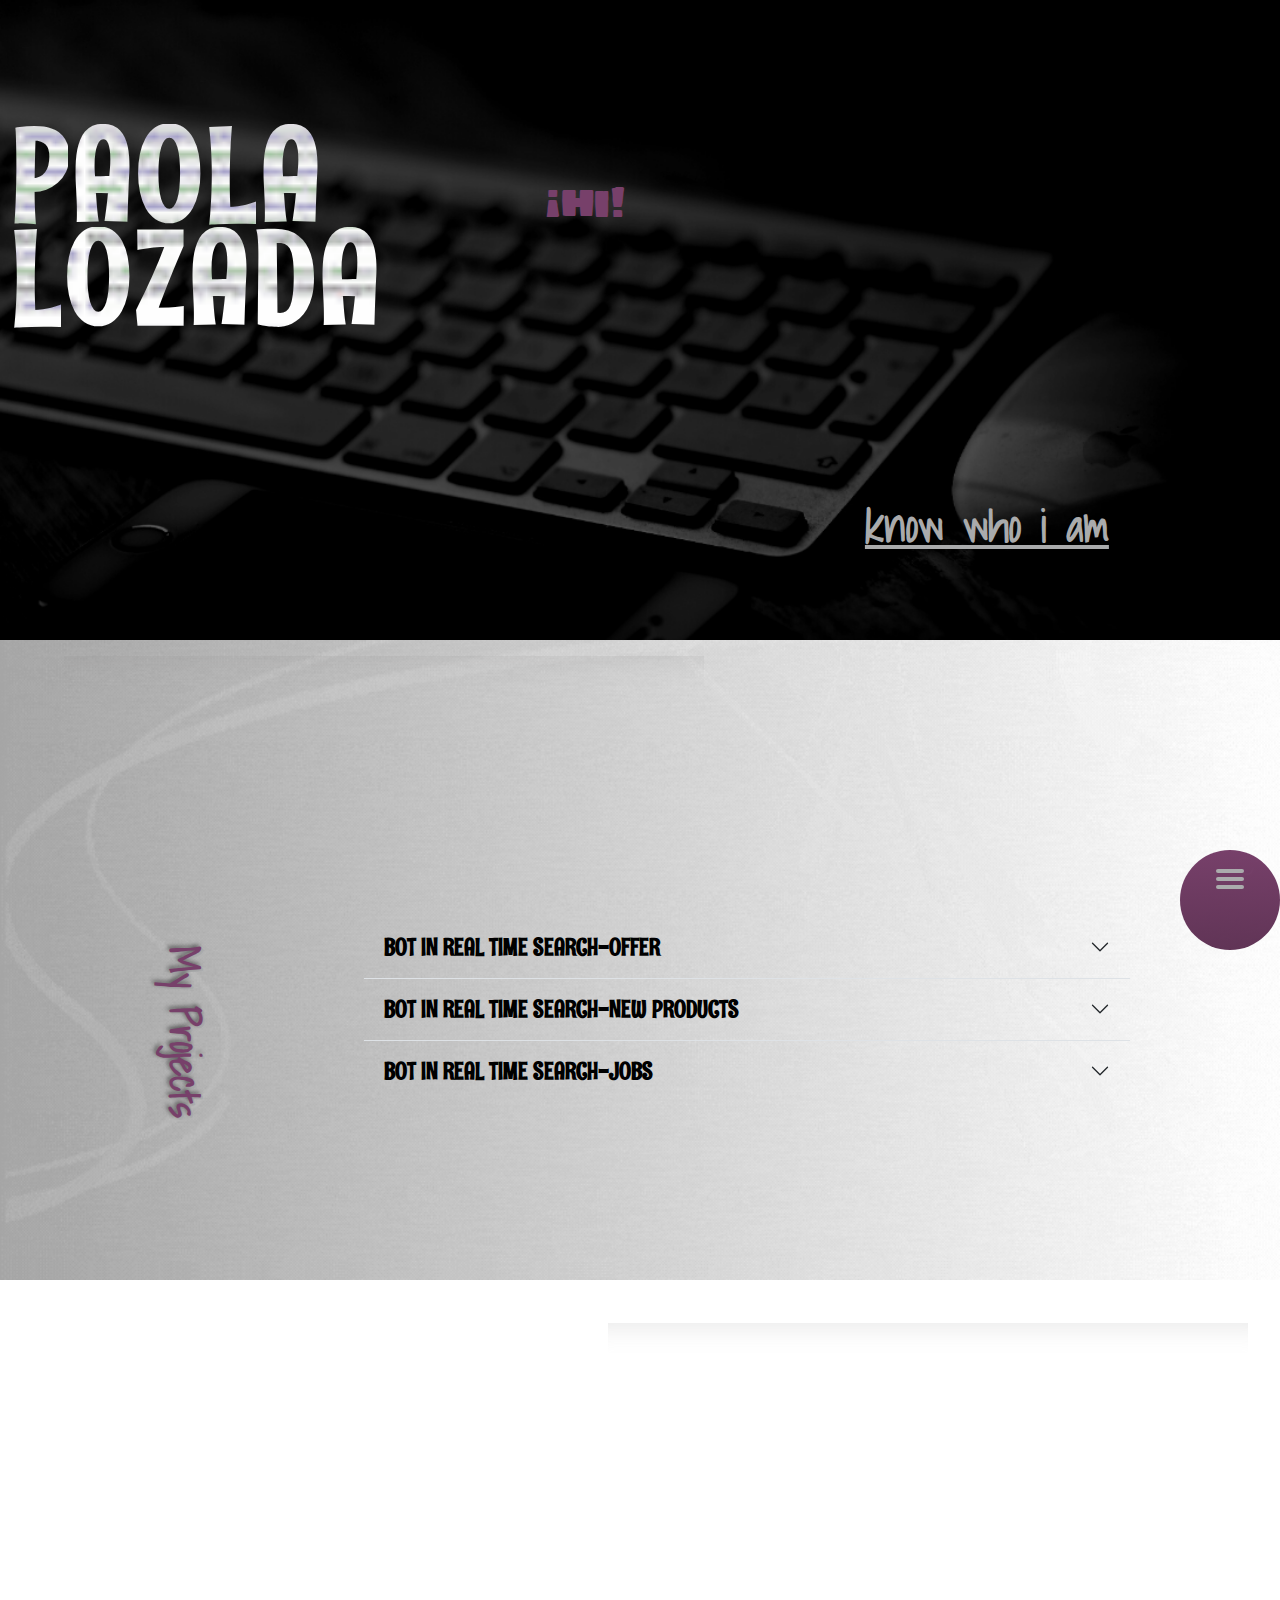
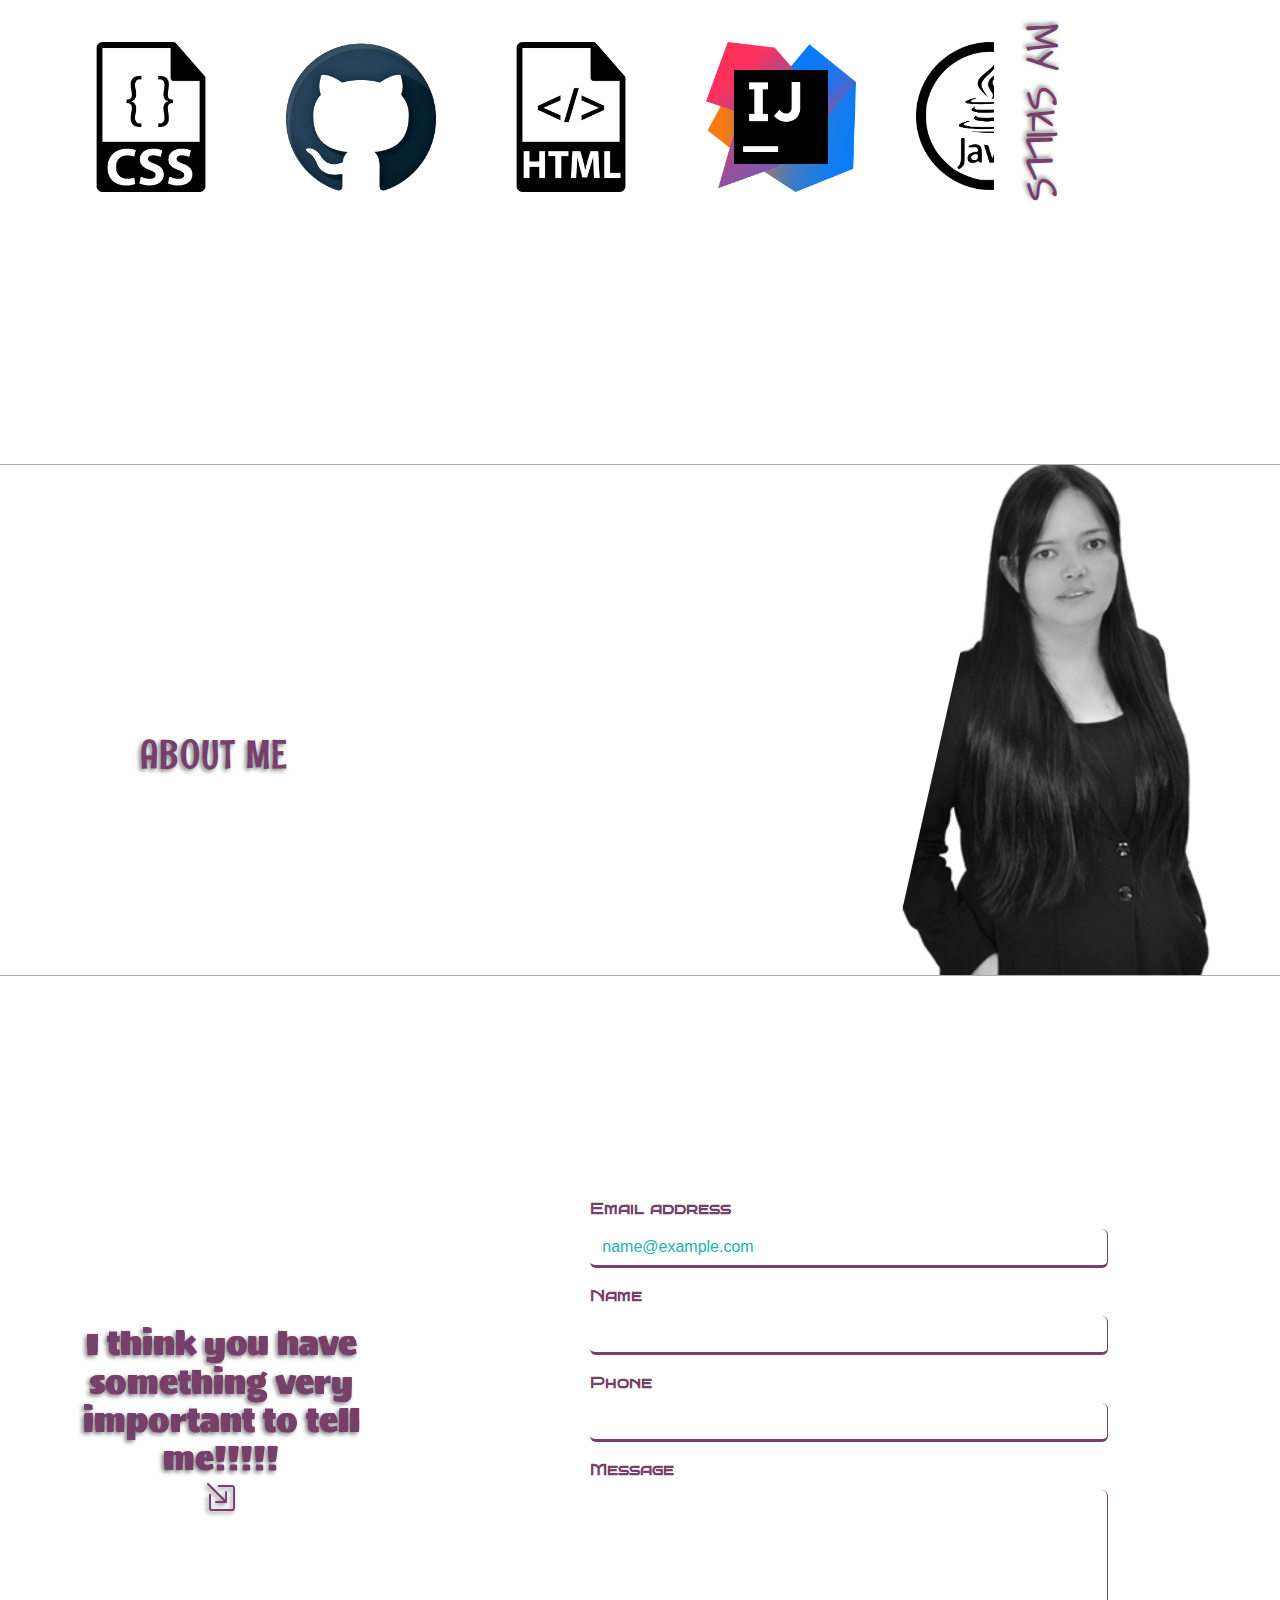
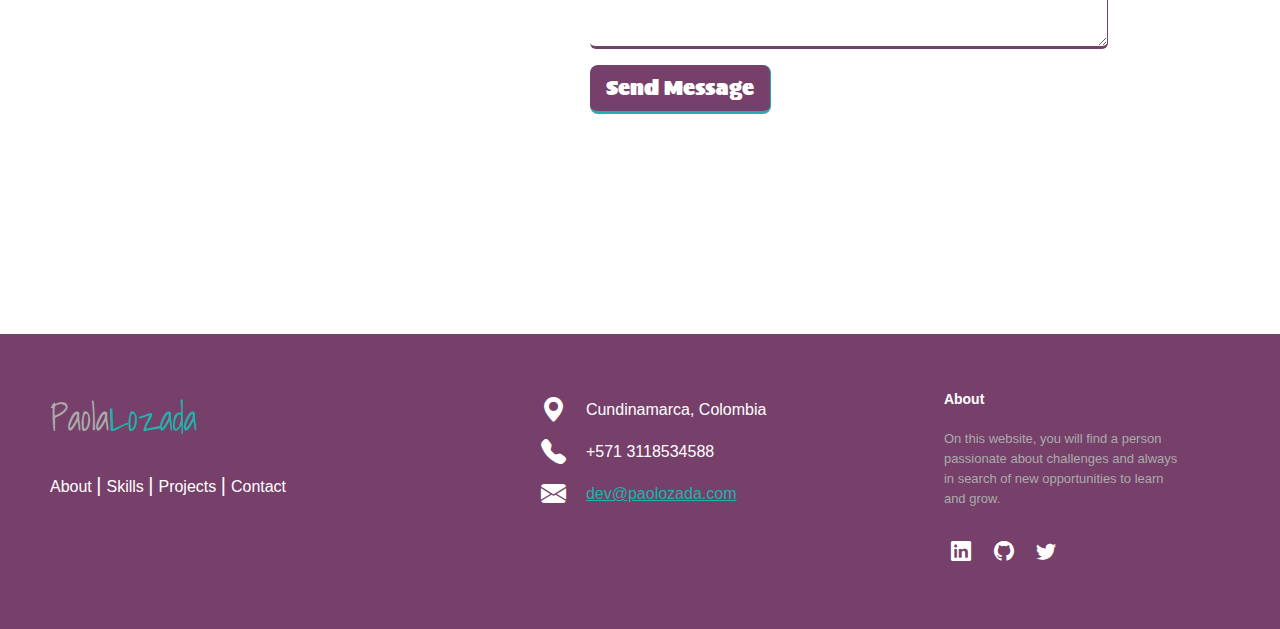
<file: index.html>
<!DOCTYPE html>
<html lang="es">

<head>
    <meta charset="UTF-8">
    <meta name="viewport" content="width=device-width, initial-scale=1">
    <title>PAOLA LOZADA</title>
    <link rel="shortcut icon" href="img/iconP.png">
    <link rel="stylesheet" href="https://cdn.jsdelivr.net/npm/bootstrap@5.3.0-alpha1/dist/css/bootstrap.min.css">
    <link href="https://unpkg.com/aos@2.3.1/dist/aos.css" rel="stylesheet">
    <link rel="stylesheet" href="https://cdn.jsdelivr.net/npm/bootstrap-icons@1.10.4/font/bootstrap-icons.css">
    <link rel="stylesheet" href="css/styles.css">

</head>

<body>
    <div class="backgr_one">

        <div class="menuN">
            <div class="menu">
                <nav class="menu__nav">
                    <ul class="menu__list r-list">
                        <li class="menu__group">
                            <div class="nameMenu">
                                <h3>Paola<span>Lozada</span></h3>
                            </div>

                        </li>
                        <li class="menu__group">
                            <a href="#home" class="menu__link r-link">Home</a>
                        </li>
                        <li class="menu__group">
                            <a href="#about" class="menu__link r-link">About me</a>
                        </li>
                        <li class="menu__group">
                            <a href="#projects" class="menu__link r-link">Projects</a>
                        </li>
                        <li class="menu__group">
                            <a href="#skills" class="menu__link r-link">Skills</a>
                        </li>
                        <li class="menu__group">
                            <a href="#contact" class="menu__link r-link">Contact me</a>
                        </li>
                        <li>
                            <div class="contactMenu">
                                <div class="dataMenu">
                                    <div><i class="bi bi-telephone-fill"></i>
                                        <p>+571 3118534588</p>
                                    </div>
                                    <div><i class="bi bi-envelope-fill"></i>
                                        <p class="mail"><a href="mailto:dev@paolozada.com">dev@paolozada.com</a></p>
                                    </div>

                                </div>

                                <div class="iconsMenu">
                                    <a href="https://www.linkedin.com/in/paola-a-lozada-g/" target="_blank"><i class="bi bi-linkedin"></i></a>
                                    <a href="https://github.com/PaoLozada" target="_blank"><i class="bi bi-github"></i></a>
                                    <a href="https://twitter.com/PaolaALoG" target="_blank"><i class="bi bi-twitter"></i></i></a>
                                </div>
                            </div>


                        </li>
                    </ul>

                </nav>
                <button class="menu__toggle r-button" type="button">
                  <span class="menu__hamburger m-hamburger">
                    <span class="m-hamburger__label">
                      <span class="menu__toggle-hint screen-reader">Open menu</span>
                    </span>
                  </span>
                </button>
            </div>
        </div>
        <div class="pres-paola_one row" id="home">

            <div class="word initial col-sm-5">
                <div class="row">
                    <div class="col-12">
                        <span>P</span>
                        <span>A</span>
                        <span>O</span>
                        <span>L</span>
                        <span>A</span>
                    </div>
                    <div class="col-12">
                        <span>L</span>
                        <span>O</span>
                        <span>Z</span>
                        <span>A</span>
                        <span>D</span>
                        <span>A</span>
                    </div>

                </div>


            </div>
            <div class="col iniComplement">
                <div class="row">

                    <div class="col-12 greeting">
                        <div class="hello hi">¡HI!</div>
                        <div class="hello hi2">
                            <span> I'm glad to see you</span>
                        </div>
                    </div>
                    <div class="col know">
                        <div class="row Iam">
                            <p class="col-md-6 now">Now you can</p>
                            <b class="col">
                                <div class="innerIam ">
                                    <a href="#about"onMouseOver="this.style.cssText='color: #20b2aa'" 
                                    onMouseOut="this.style.cssText='color: #aaabac'">know who i am</a><br />
                                    <a href="#skills"onMouseOver="this.style.cssText='color: #20b2aa'" 
                                    onMouseOut="this.style.cssText='color: #aaabac'">know my skills</a><br />
                                    <a href="#projects"onMouseOver="this.style.cssText='color: #20b2aa'" 
                                    onMouseOut="this.style.cssText='color: #aaabac'">See my projects</a><br />
                                    <a href="#contact"onMouseOver="this.style.cssText='color: #20b2aa'" 
                                    onMouseOut="this.style.cssText='color: #aaabac'">contact me</a>                          

                                </div>
                                </b>
                        </div>
                    </div>


                </div>
            </div>
        </div>
        <!--Modal Error-->
        <div class="modal modalError" id="modalError" tabindex="-1">
            <div class="modal-dialog">
                <div class="modal-content modalPao">

                    <div class="modal-header">
                        <div class="optionHeader row">
                            <h5 class="modal-title">¡OOOPPSSS!</h5>
                            <label id="modalErrorl">There was an error during execution</label>
                        </div>
                        <button type="button" class="btn-close" data-bs-dismiss="modal" aria-label="Close"></button>
                    </div>
                    <div class="modal-body bodyChoice">
                        <p>Please try again. If your query contains filters, you can try changing the values to other valid values.</p>
                        <p>If it still doesn't work as expected, you can send me a message with the error, and I will send you a virtual gift as a token of appreciation for detecting and reporting it. Thank you.</p>
                    </div>
                    <div class="modal-footer">
                        <button class="btn btn-primary buttonModal" data-bs-dismiss="modal">Close</button>
                        <button class="btn btn-primary buttonModal" data-bs-dismiss="modal" id="modalAgain">Try Again</button>
                        <a href="mailto:dev@paolozada.com"><button class="btn btn-primary buttonModal" data-bs-dismiss="modal">Send Message</button></a>
                    </div>
                </div>
            </div>
        </div>
        <!-- Modals Search Offer Bot -->
        <div class="modal" id="botSearchoffer" tabindex="-1" aria-hidden="true" data-mdb-backdrop="true" data-mdb-keyboard="true">
            <div class="modal-dialog modal-fullscreen">
                <div class="modal-content modalPao">
                    <div class="modal-header">

                        <h1 class="modal-title">BOT SAYS: ¡PLEASE WAIT!

                        </h1>

                        <button type="button" class="btn-close pauseOne" data-bs-dismiss="modal" aria-label="Close"></button>
                    </div>
                    <div class="modal-body modalBodyPao" id="bodyModal">
                        <div class="row content-modal">
                            <a id="labelModal" target="_blank" class="col-12">Opening Browser</a>
                            <div id="contenedor_bar" class=" ">
                            </div>

                        </div>
                    </div>

                </div>
            </div>
        </div>

        <div class="modal fade" id="tableResult" aria-hidden="true" tabindex="-1">
            <div class="modal-dialog modal-dialog-centered">
                <div class="modal-content modalPao">
                    <div class="modal-header">
                        <h5 class="modal-title">Execution Result</h5>
                        <button type="button" class="btn-close" data-bs-dismiss="modal" aria-label="Close"></button>
                    </div>
                    <div class="modal-body content-modal">
                        <table id="tableModalBSO" class="table table-dark  table-striped">
                            <thead>
                                <tr>
                                    <th class="centered">STORE</th>
                                    <th class="centered">REF</th>
                                    <th class="centered">VALUE</th>
                                </tr>
                            </thead>
                            <tbody id="resultBSO"></tbody>
                        </table>
                    </div>
                    <div class="modal-footer">
                        <button class="btn btn-primary buttonModal" data-bs-dismiss="modal">Close</button>
                    </div>
                </div>
            </div>
        </div>

        <!-- Modal Search New Products-->
        <div class="modal fade" id="botNewProducts" tabindex="-1" aria-labelledby="exampleModalLabel" aria-hidden="true">
            <div class="modal-dialog modal-dialog-centered modal-dialog-scrollable">
                <div class="modal-content modalPao">
                    <div class="modal-header">
                        <h5 class="modal-title">Execution Result</h5>
                        <button type="button" class="btn-close" data-bs-dismiss="modal" aria-label="Close"></button>
                    </div>
                    <div class="modal-body content-modal">
                        <table id="tableModalBNP" class="table table-dark  table-striped">
                            <thead>
                                <tr>
                                    <th class="centered">NEW PRODUCTS</th>
                                </tr>
                            </thead>
                            <tbody id="resultBNP"></tbody>
                        </table>
                    </div>
                    <div class="modal-footer">
                        <button class="btn btn-primary buttonModal" data-bs-dismiss="modal">Close</button>
                    </div>
                </div>
            </div>
        </div>
        <!-- Modal Search Job-->
        <div class="modal fade" id="botSearchJob" tabindex="-1" aria-labelledby="" aria-hidden="true">
            <div class="modal-dialog modal-dialog-centered modal-dialog-scrollable">
                <div class="modal-content modalPao">
                    <div class="modal-header">
                        <h5 class="modal-title">Execution Result</h5>
                        <button type="button" class="btn-close" data-bs-dismiss="modal" aria-label="Close"></button>
                    </div>
                    <div class="modal-body content-modal">
                        <table id="tableModalBSJ" class="table table-dark  table-striped">
                            <thead>
                                <tr>
                                    <th class="centered">JOB</th>
                                    <th class="centered">EMPLOYER INF.</th>
                                    <th class="centered">HOW LONG</th>
                                </tr>
                            </thead>
                            <tbody id="resultBSJ"></tbody>
                        </table>
                    </div>
                    <div class="modal-footer">
                        <button class="btn btn-primary buttonModal" data-bs-dismiss="modal">Close</button>
                    </div>
                </div>
            </div>
        </div>
        <!-- Modal Search New Products-->
        <div class="modal fade" id="selectItems" tabindex="-1" aria-labelledby="" aria-hidden="true">
            <div class="modal-dialog modal-dialog-centered modal-dialog-scrollable">
                <div class="modal-content modalPao">
                    <div class="modal-header">
                        <div class="optionHeader row">
                            <h5 class="modal-title">SELECT YOUR OPTION</h5>
                            <label for="">Default: "Man", "Color", "Gray"</label>
                        </div>
                        <button type="button" class="btn-close" data-bs-dismiss="modal" aria-label="Close"></button>
                    </div>
                    <div class="modal-body content-modal row bodyChoice">
                        <div class="selectItemsTot col-md-4">
                            <div class="form-check">
                                <input class="form-check-input" value="7" type="radio" name="itemCheck" id="itemCheck1">
                                <label class="form-check-label" for="itemCheck1">
                              Trip
                            </label>
                            </div>
                            <div class="form-check">
                                <input class="form-check-input" value="2" type="radio" name="itemCheck" id="itemCheck2">
                                <label class="form-check-label" for="itemCheck2">
                                    Backpacks
                            </label>
                            </div>
                            <div class="form-check">
                                <input class="form-check-input" value="3" type="radio" name="itemCheck" id="itemCheck3">
                                <label class="form-check-label" for="itemCheck3">
                              Women
                            </label>
                            </div>
                            <div class="form-check">
                                <input class="form-check-input" value="4" type="radio" name="itemCheck" id="itemCheck4">
                                <label class="form-check-label" for="itemCheck4">
                              Man
                            </label>
                            </div>
                            <div class="form-check">
                                <input class="form-check-input" value="6" type="radio" name="itemCheck" id="itemCheck5">
                                <label class="form-check-label" for="itemCheck5">
                              Kids
                            </label>
                            </div>
                            <div class="form-check">
                                <input class="form-check-input" value="5" type="radio" name="itemCheck" id="itemCheck6">
                                <label class="form-check-label" for="itemCheck6">
                                    Accessories
                            </label>
                            </div>
                        </div>
                        <div class=" col-md-2 row">

                        </div>
                        <br/><br/>
                        <div class="selectItemsTot col-md-6 row">
                            <div class="form-check  col-6">
                                <input class="form-check-input" type="radio" value="Color" name="categoryCheck" id="checkColor" onchange="updateSelectColor()">
                                <label class="form-check-label" for="checkColor">
                              Color
                            </label>
                            </div>

                            <div class="form-check checkPrecio col-6">
                                <input class="form-check-input" type="radio" value="Precio" name="categoryCheck" id="checkPrice" onchange="updateSelectPrice()">
                                <label class="form-check-label" for="checkPrice">
                                    Price
                            </label>
                            </div>
                            <select class="form-select col-12" aria-label="" id="seletTot">
                                <option value="1" selected>Select Option</option>
                                <option value="1">-</option>
                                <option value="2">-</option>
                                <option value="3">-</option>
                                <option value="4">-</option>
                              </select>
                        </div>
                    </div>
                    <div class="modal-footer">
                        <button class="btn btn-primary buttonModal" id="executeBNP" data-bs-dismiss="modal">Execute</button>
                        <button class="btn btn-primary buttonModal" data-bs-dismiss="modal">Close</button>
                    </div>
                </div>
            </div>
        </div>
        <!-- Modal Search Jobs-->
        <div class="modal fade" id="selectItemsJobs" tabindex="-1" aria-labelledby="" aria-hidden="true">
            <div class="modal-dialog modal-dialog-centered modal-dialog-scrollable">
                <div class="modal-content modalPao">
                    <div class="modal-header">
                        <div class="optionHeader row">
                            <h5 class="modal-title">SELECT YOUR OPTION</h5>
                            <label>Default: "QA Engineer", "Cundinamarca", "Last week"</label>
                        </div>

                        <button type="button" class="btn-close" data-bs-dismiss="modal" aria-label="Close"></button>
                    </div>
                    <div class="modal-body content-modal row bodyChoice">
                        <div class="selectItemsCom col-md-4">
                            <div class="form-check">
                                <input class="form-check-input" value="1" type="radio" name="itemCheckBSJ" id="itemCheck11">
                                <label class="form-check-label" for="itemCheck11">
                                    Urgent
                                </label>
                            </div>
                            <div class="form-check">
                                <input class="form-check-input" value="4" type="radio" name="itemCheckBSJ" id="itemCheck12">
                                <label class="form-check-label" for="itemCheck12">
                                    Last week
                            </label>
                            </div>
                            <div class="form-check">
                                <input class="form-check-input" value="5" type="radio" name="itemCheckBSJ" id="itemCheck13">
                                <label class="form-check-label" for="itemCheck13">
                              Last 15 days
                            </label>
                            </div>
                            <div class="form-check">
                                <input class="form-check-input" value="6" type="radio" name="itemCheckBSJ" id="itemCheck14">
                                <label class="form-check-label" for="itemCheck14">
                                    Last month
                            </label>
                            </div>
                        </div>
                        <div class=" col-md-2 row">

                        </div>
                        <div class="selectItemsCom col-md-6 row">
                            <div class="input-group input-group-sm mb-3">
                                <input id="location" type="text" class="form-control " placeholder="Location " aria-describedby="inputGroup-sizing-sm">
                            </div>
                            <div class="input-group input-group-sm mb-3">
                                <input id="job" type="text" class="form-control" placeholder="Job" aria-describedby="inputGroup-sizing-sm">
                            </div>

                        </div>
                    </div>
                    <div class="modal-footer">
                        <button class="btn btn-primary buttonModal" id="executeBSJ" data-bs-dismiss="modal">Execute</button>
                        <button class="btn btn-primary buttonModal" data-bs-dismiss="modal">Close</button>
                    </div>
                </div>
            </div>
        </div>
        <hr class="separatorL separatorOne">
        <div class="projects row " id="projects">
            <div class="titleProjects col-sm-2">
                <h1>My Projects</h1>
            </div>
            <div class="accordion accordion-flush accorPao col-sm-8" id="accordionFlushProjects">
                <div class="accordion-item">
                    <h2 class="accordion-header">
                        <button class="accordion-button collapsed" type="button" data-bs-toggle="collapse" data-bs-target="#flush-collapseThree" aria-expanded="false" aria-controls="flush-collapseTwo">
                      BOT IN REAL TIME SEARCH-OFFER
                    </button>
                    </h2>
                    <div id="flush-collapseThree" class="accordion-collapse collapse" data-bs-parent="#accordionFlushProjects">
                        <div class="accordion-body">This bot runs in the background in real-time through a <code>GET</code> request. It is built in <code>Python</code> and <code>Selenium</code>.
                            <br/> The function of this bot is to access the Katronix website and capture the name and price of the three most affordable cell phones in real-time.
                            <br/><br/><br/>
                            <div id="carouselBotSearchOffer" class="carousel slide carKatr">

                                <div class="carousel-inner">
                                    <div class="carousel-item active">
                                        <div class="congit row">
                                            <figure class="github-slide col-sm-12">
                                                <img src="/img/run.gif" alt=" " />
                                                <figcaption><i class="bi bi-play-circle-fill"></i>
                                                </figcaption>
                                                <a class='runapp3' id="executeBSO" type="button"></a>

                                            </figure>

                                        </div>
                                    </div>

                                    <div class="carousel-item">
                                        <div class="congit row">
                                            <figure class="github-slide col-sm-12">
                                                <img src="/img/github2.png" alt=" " />
                                                <figcaption><i class="bi bi-box-arrow-right"></i>
                                                </figcaption>
                                                <a href="https://github.com/PaoLozada/Botsapp.git" target="_blank"></a>
                                            </figure>
                                        </div>

                                    </div>
                                </div>
                                <button class="carousel-control-prev" type="button" data-bs-target="#carouselBotSearchOffer" data-bs-slide="prev">
                              <span class="carousel-control-prev-icon" aria-hidden="true"></span>
                              <span class="visually-hidden">Previous</span>
                            </button>
                                <button class="carousel-control-next" type="button" data-bs-target="#carouselBotSearchOffer" data-bs-slide="next">
                              <span class="carousel-control-next-icon" aria-hidden="true"></span>
                              <span class="visually-hidden">Next</span>
                            </button>
                            </div>
                        </div>
                    </div>
                </div>
                <div class="accordion-item">
                    <h2 class="accordion-header">
                        <button class="accordion-button collapsed" type="button" data-bs-toggle="collapse" data-bs-target="#flush-collapseTwo" aria-expanded="false" aria-controls="flush-collapseOne">
                            BOT IN REAL TIME SEARCH-NEW PRODUCTS
                    </button>
                    </h2>
                    <div id="flush-collapseTwo" class="accordion-collapse collapse" data-bs-parent="#accordionFlushProjects">
                        <div class="accordion-body ">This bot runs in the background in real-time through a <code>GET</code> request. It is built in <code>Python</code> and <code>Selenium</code>.
                            <br/> The function of this bot is to access the Totto website and capture products of the latest collection, according to the filters that are desired.
                            <br/><br/><br/>
                            <div id="carouselBotSearchNewProducts" class="carousel slide carTot">

                                <div class="carousel-inner">
                                    <div class="carousel-item active">
                                        <div class="congit row">
                                            <figure class="github-slide col-sm-12">
                                                <img src="/img/run.gif" alt=" " />
                                                <figcaption><i class="bi bi-play-circle-fill"></i>
                                                </figcaption>
                                                <a class='runapp2' type="button" data-bs-toggle="modal" data-bs-target="#selectItems"></a>

                                            </figure>


                                        </div>
                                    </div>

                                    <div class="carousel-item">
                                        <div class="congit row">
                                            <figure class="github-slide col-sm-12">
                                                <img src="/img/github2.png" alt=" " />
                                                <figcaption><i class="bi bi-box-arrow-right"></i>
                                                </figcaption>
                                                <a href="https://github.com/PaoLozada/Botsapp.git" target="_blank"></a>
                                            </figure>
                                        </div>

                                    </div>
                                </div>
                                <button class="carousel-control-prev" type="button" data-bs-target="#carouselBotSearchNewProducts" data-bs-slide="prev">
                              <span class="carousel-control-prev-icon" aria-hidden="true"></span>
                              <span class="visually-hidden">Previous</span>
                            </button>
                                <button class="carousel-control-next" type="button" data-bs-target="#carouselBotSearchNewProducts" data-bs-slide="next">
                              <span class="carousel-control-next-icon" aria-hidden="true"></span>
                              <span class="visually-hidden">Next</span>
                            </button>
                            </div>
                        </div>
                    </div>
                </div>

                <div class="accordion-item">

                    <h2 class="accordion-header">
                        <button class="accordion-button collapsed" type="button" data-bs-toggle="collapse" data-bs-target="#flush-collapseOne" aria-expanded="false" aria-controls="flush-collapseOne">
                            BOT IN REAL TIME SEARCH-JOBS
                    </button>
                    </h2>
                    <div id="flush-collapseOne" class="accordion-collapse collapse" data-bs-parent="#accordionFlushProjects">
                        <div class="accordion-body">This bot runs in the background in real-time through a <code>GET</code> request. It is built in <code>Python</code> and <code>Selenium</code>.
                            <br/> The function of this bot is to access the Computrabajo Colombia website and capture available vacancies according to the desired filters.
                            <br/><br/><br/>
                            <div id="carouselBotSearchJob" class="carousel slide botJob">

                                <div class="carousel-inner">
                                    <div class="carousel-item active">
                                        <div class="congit row">
                                            <figure class="github-slide col-sm-12">
                                                <img src="/img/run.gif" alt=" " />
                                                <figcaption><i class="bi bi-play-circle-fill"></i>
                                                </figcaption>
                                                <a class='runapp1' type="button" data-bs-toggle="modal" data-bs-target="#selectItemsJobs"></a>

                                            </figure>


                                        </div>
                                    </div>

                                    <div class="carousel-item">
                                        <div class="congit row">
                                            <figure class="github-slide col-sm-12">
                                                <img src="/img/github2.png" alt=" " />
                                                <figcaption><i class="bi bi-box-arrow-right"></i>
                                                </figcaption>
                                                <a href="https://github.com/PaoLozada/Botsapp.git" target="_blank"></a>
                                            </figure>
                                        </div>

                                    </div>
                                </div>
                                <button class="carousel-control-prev" type="button" data-bs-target="#carouselBotSearchJob" data-bs-slide="prev">
                              <span class="carousel-control-prev-icon" aria-hidden="true"></span>
                              <span class="visually-hidden">Previous</span>
                            </button>
                                <button class="carousel-control-next" type="button" data-bs-target="#carouselBotSearchJob" data-bs-slide="next">
                              <span class="carousel-control-next-icon" aria-hidden="true"></span>
                              <span class="visually-hidden">Next</span>
                            </button>
                            </div>
                        </div>
                    </div>
                </div>
            </div>
            <hr class="separatorR">
            <div class="row skillPao" id="skills">


                <div class="col-sm-9">

                    <div class="slider carouselS">
                        <div class="slide-track">
                            <div class="slide">
                                <img src="img/Tecnologias/css{}.png" alt=" " />
                            </div>
                            <div class="slide">
                                <img src="img/Tecnologias/github.png" alt=" " />
                            </div>
                            <div class="slide">
                                <img src="img/Tecnologias/html.png" alt=" " />
                            </div>
                            <div class="slide">
                                <img src=" img/Tecnologias/intellij1.png" alt=" " />
                            </div>
                            <div class="slide">
                                <img src="img/Tecnologias/Java1.png" alt=" " />
                            </div>
                            <div class="slide">
                                <img src="img/Tecnologias/jmeter.png" alt=" " />
                            </div>
                            <div class="slide">
                                <img src="img/Tecnologias/js1.jpg" alt=" " />
                            </div>
                            <div class="slide">
                                <img src="img/Tecnologias/katalon1.png" alt=" " />
                            </div>
                            <div class="slide">
                                <img src="img/Tecnologias/postman.png" alt=" " />
                            </div>
                            <div class="slide">
                                <img src="img/Tecnologias/python.png" alt=" " />
                            </div>
                            <div class="slide">
                                <img src="img/Tecnologias/selenium.png" alt=" " />
                            </div>
                            <div class="slide">
                                <img src="img/Tecnologias/serenity.png" alt=" " />
                            </div>
                            <div class="slide">
                                <img src="img/Tecnologias/sql.png" alt=" " />
                            </div>
                            <div class="slide">
                                <img src="img/Tecnologias/visualS.png" alt=" " />
                            </div>
                        </div>
                    </div>

                </div>
                <div class="col-sm-2 titleSkill">
                    <h1>MY SKILLS</h1>
                </div>
            </div>


            <div class="row pres_one">
                <div class="col-md-8 about">
                    <div id="table">
                        <div id="centeralign">
                            <h1 id="about" class=" aboutTitle">About Me</h1>
                            <p class="aboutDes">Hello there! Welcome to my website! I' m Paola, a systems engineer and programming enthusiast. As a professional, I have worked in the field of test automation, where I have developed a strong passion for quality and efficiency
                                in software development. My main goal is to contribute to the development of innovative solutions that have a positive impact on people 's lives. I am excited to work on challenging projects that allow me to apply my technical
                                and creative skills.
                            </p>
                        </div>
                    </div>
                </div>
                <div class="col imgPao">
                    <img src="/img/paola2.png" alt="">
                </div>
            </div>

            <div class="contactMe row" id="contact">
                <div class="col-md-4 copywri">

                    <div class="image-flip">
                        <div class="mainflip flip-0">

                            <div class="frontside">
                                <div class="cardA">
                                    <div class="card-body text-center">

                                        <h2 class="card-title">I think you have something very important to tell me!!!!!</h2>
                                        <h2 href=""><i class="bi bi-box-arrow-in-down-right"></i></h2>
                                    </div>
                                </div>
                            </div>
                            <div class="backside">
                                <div class="cardA">
                                    <div class="card-body text-center mt-4">
                                        <a class="card-title">If you're interested in collaborating on a project or simply want to have a chat about technology, feel free to contact me. I am thrilled about the opportunities that the future holds and
                                                    I am ready to take on any challenges that come my way.</a>
                                    </div>
                                </div>
                            </div>

                        </div>

                    </div>
                </div>

                <div class="col-md-8 formContact">
                    <form class="myForm" action="https://formsubmit.co/8abd10ad342c19fd87fd12204534c3f6" method="POST" onsubmit="alert( 'Thank you for your message!!!! I will contact you very soon')">

                        <div class="mb-3">
                            <label for="" class="form-label">Email address</label>
                            <input type="email" class="form-control" placeholder="name@example.com" name="correo" required>
                        </div>
                        <div class="mb-3">
                            <label for="" class="form-label">Name</label>
                            <input class="form-control" rows="1" name="nombre">
                            </input>
                        </div>
                        <div class="mb-3">
                            <label for="" class="form-label">Phone</label>
                            <input class="form-control" rows="1" name="telefono"></input>
                        </div>
                        <div class="mb-3">
                            <label for="" class="form-label">Message</label>
                            <textarea class="form-control" rows="6" name="mensaje" required></textarea>
                        </div>
                        <button type="submit" class="btn btn-outline-primary btn-lg contactPao">Send Message</button>
                        <input type="hidden" name="_next" value="https://paolozada.com">
                        <input type="hidden" name="_captcha" value="false">
                    </form>
                </div>
            </div>


            <footer class="footer-distributed">

                <div class="footer-left">

                    <h3>Paola<span>Lozada</span></h3>

                    <p class="footer-links">
                        <a href="#about" class="link-1">About</a>

                        <a href="#skills">Skills</a>

                        <a href="#projects">Projects</a>

                        <a href="#contact">Contact</a>
                    </p>


                </div>

                <div class="footer-center">

                    <div>
                        <i class="bi bi-geo-alt-fill"></i>
                        <p> Cundinamarca, Colombia</p>
                    </div>

                    <div>
                        <i class="bi bi-telephone-fill"></i>
                        <p>+571 3118534588</p>
                    </div>

                    <div>
                        <i class="bi bi-envelope-fill"></i>
                        <p class="mail "><a href="mailto:dev@paolozada.com">dev@paolozada.com</a></p>
                    </div>

                </div>

                <div class="footer-right">

                    <p class="footer-company-about">
                        <span>About</span>On this website, you will find a person passionate about challenges and always in search of new opportunities to learn and grow.
                    </p>

                    <div class="footer-icons">

                        <a href="https://www.linkedin.com/in/paola-a-lozada-g/" target="_blank"><i class="bi bi-linkedin"></i></a>
                        <a href="https://github.com/PaoLozada" target="_blank"><i class="bi bi-github"></i></a>
                        <a href="https://twitter.com/PaolaALoG" target="_blank"><i class="bi bi-twitter"></i></i></a>

                    </div>

                </div>

            </footer>
        </div>

        <script src="https://cdn.jsdelivr.net/npm/bootstrap@5.3.0-alpha1/dist/js/bootstrap.bundle.min.js"></script>
        <script src="https://unpkg.com/aos@2.3.1/dist/aos.js"></script>
        <script src=" js/declare_vars.js"></script>
        <script src=" js/modals.js"></script>
        <script src=" js/progress.js"></script>
        <script src=" js/execute_bots.js"></script>
        <script src=" js/bots_apis.js"></script>
        <script src=" js/scripts.js"></script>


</body>





</html>
</file>
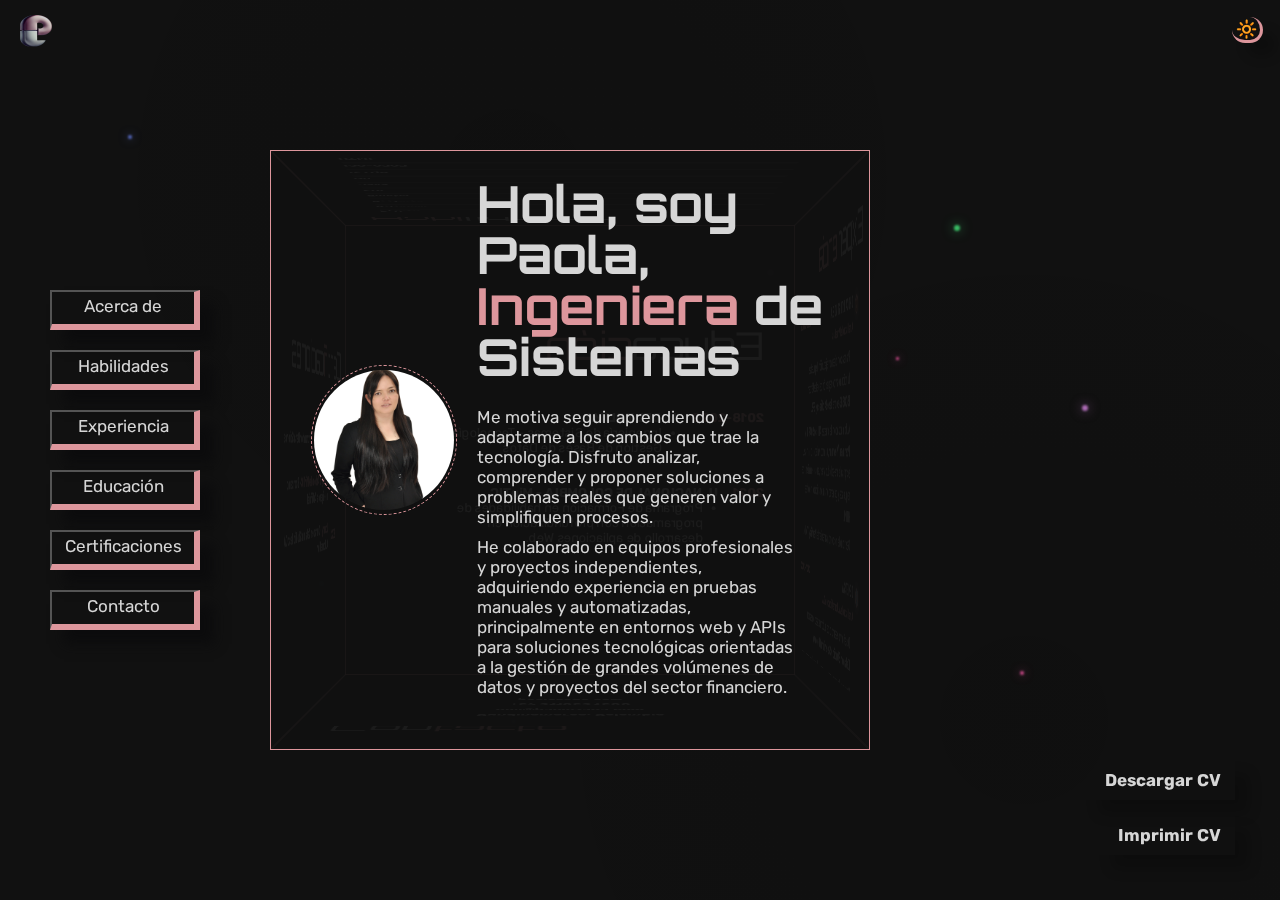
<file: cv/index.html>
<!DOCTYPE html>
<html lang="es">

<head>
  <meta charset="UTF-8">
  <meta name="viewport" content="width=device-width, initial-scale=1">

  <!-- 🧠 SEO GENERAL -->
  <title>Paola Lozada | CV</title>
  <meta name="description"
    content="Conoce mi trayectoria como ingeniera de sistemas con experiencia en pruebas manuales y automatizadas, proyectos del sector financiero y soluciones tecnológicas basadas en datos.">

  <!-- 🌐 REDES SOCIALES / OPEN GRAPH -->
  <meta property="og:title" content="Paola Lozada | Currículum">
  <meta property="og:description"
    content="Explora mi hoja de vida en formato interactivo, con mis habilidades, certificaciones, proyectos y experiencia en QA, automatización e innovación tecnológica.">
  <meta property="og:image" content="https://paolozada.com/img/LOGO_PAO/bg_cup_contact.png">
  <meta property="og:url" content="https://paolozada.com/cv.html">
  <meta property="og:type" content="website">
  <meta property="og:site_name" content="Paola Lozada | CV Online">

  <!-- 🐦 TWITTER / X -->
  <meta name="twitter:card" content="summary_large_image">
  <meta name="twitter:title" content="Paola Lozada | CV y Experiencia Profesional">
  <meta name="twitter:description"
    content="Explora mi CV online: experiencia, habilidades, certificaciones y proyectos tecnológicos.">
  <meta name="twitter:image" content="https://paolozada.com/img/LOGO_PAO/bg_cup_contact.png">

  <!-- 🧩 ICONOS / FAVICONS -->
  <link rel="icon" type="image/png" sizes="16x16" href="../img/LOGO_PAO/pl_favicon-16x16.png">
  <link rel="icon" type="image/png" sizes="32x32" href="../img/LOGO_PAO/pl_favicon-32x32.png">
  <link rel="icon" type="image/png" sizes="192x192" href="../img/LOGO_PAO/pl_android-chrome-192x192.png">
  <link rel="icon" type="image/png" sizes="512x512" href="../img/LOGO_PAO/pl_android-chrome-512x512.png">
  <link rel="apple-touch-icon" sizes="180x180" href="../img/LOGO_PAO/pl_apple-touch-icon.png">
  <link rel="icon" type="image/x-icon" href="../img/LOGO_PAO/pl_favicon.ico">

  <!-- 💅 FUENTES Y ESTILOS -->
  <link
    href="https://fonts.googleapis.com/css2?family=Orbitron:wght@500;700&family=Rajdhani:wght@400;600&family=Rubik:wght@300;400&display=swap"
    rel="stylesheet">
  <link rel="stylesheet" href="https://use.fontawesome.com/releases/v5.15.2/css/all.css"
    integrity="sha384-vSIIfh2YWi9wW0r9iZe7RJPrKwp6bG+s9QZMoITbCckVJqGCCRhc+ccxNcdpHuYu" crossorigin="anonymous">
  <link rel="stylesheet" href="css/styles_cv.css">

  <!-- 🧬 DATOS ESTRUCTURADOS JSON-LD -->
  <script type="application/ld+json">
    {
      "@context": "https://schema.org",
      "@type": "Person",
      "name": "Paola Lozada",
      "url": "https://paolozada.com/cv",
      "jobTitle": "Ingeniera de Sistemas | QA Automation | Entusiasta de la IA",
      "description": "Ingeniera de sistemas con experiencia en pruebas manuales y automatizadas, proyectos financieros y soluciones basadas en datos e inteligencia artificial.",
      "image": "https://paolozada.com/img/LOGO_PAO/bg_cup_contact.png",
      "knowsAbout": ["QA Testing", "Automatización", "Inteligencia Artificial", "Desarrollo Web", "Análisis de Datos"],
      "sameAs": [
        "https://www.linkedin.com/in/paola-a-lozada-g/",
        "https://github.com/PaoLozada",
        "https://twitter.com/PaolaALoG"
      ]
    }
  </script>
</head>



<body>
  <main>
    <div class="animated-background">
      <div class="geometric-pattern"></div>
      <div class="particle particle-1"></div>
      <div class="particle particle-2"></div>
      <div class="particle particle-3"></div>
      <div class="particle particle-4"></div>
      <div class="particle particle-5"></div>
      <div class="particle particle-6"></div>
      <div class="particle particle-7"></div>
      <div class="particle particle-8"></div>
      <div class="particle particle-9"></div>
      <div class="particle particle-10"></div>
    </div>

    <button id="toggle-theme"></button>


    <a href="../docs/CV_Paola_Lozada.pdf" download="CV_Paola_Lozada.pdf" class="action-btn download-btn">
      <i class="fas fa-download"></i> <span>Descargar CV</span>
    </a>
    <a href="../docs/CV_Paola_Lozada.pdf" target="_blank" class="action-btn print-btn">
      <i class="fas fa-print"></i> <span>Imprimir CV</span>
    </a>
    <a href="/" class="main-logo">
      <img src="../img/LOGO_PAO/pl_favicon-32x32.png" alt="Logo Paola Lozada">
    </a>



    <div class="menu df fd-c">
      <button class="btn" data-side="front">Acerca de</button>
      <button class="btn" data-side="top">Habilidades</button>
      <button class="btn" data-side="right">Experiencia</button>
      <button class="btn" data-side="back">Educación</button>
      <button class="btn" data-side="left">Certificaciones</button>
      <button class="btn" data-side="bottom">Contacto</button>
    </div>
    <section class="scene">
      <div class="cube show-front" id="cube" data-side="front">
        <div class="cube-face cube-face-front">
          <div class="intro-wrapper df fd-r intro_column">
            <div class="image df fd-r">
              <div class="image-wrapper">
                <img src="img/paola2.png" alt="">
              </div>
            </div>
            <div class="intro">
              <h1 class="intro-heading">Hola, soy Paola, <span>Ingeniera</span> de Sistemas</h1>
              <p class="intro-text">Me motiva seguir aprendiendo y adaptarme a los cambios que trae la tecnología.
                Disfruto analizar, comprender y proponer soluciones a problemas reales que generen valor y simplifiquen
                procesos.</p>
              <p class="intro-text">He colaborado en equipos profesionales y proyectos independientes, adquiriendo
                experiencia en pruebas manuales y automatizadas, principalmente en entornos web y APIs para soluciones
                tecnológicas orientadas a la gestión de grandes volúmenes de datos y proyectos del sector financiero.
              </p>
            </div>
          </div>
        </div>


        <div class="cube-face cube-face-back">
          <p class="intro-heading">Educa<span>ción</span></p>
          <br><br>
          <div class="work-edu-section df fd-r">
            <h4 class="work-edu-heading date">2018-2022</h4>
            <div class="work-edu-info">
              <h4 class="work-edu-heading company">U. DEL TOLIMA</h4>
              <ul>
                <li>Ingeniería de Sistemas - Tecnología en Gestión de Bases de Datos</li>
              </ul>
            </div>
          </div>

          <div class="work-edu-section df fd-r">
            <h4 class="work-edu-heading date">2021</h4>
            <div class="work-edu-info">
              <h4 class="work-edu-heading company">U. NACIONAL DE COLOMBIA - MinTIC</h4>
              <ul>
                <li>Programa de Formación en habilidades de
                  programación con
                  profundización en desarrollo de apliaciones Web.</li>
              </ul>
            </div>
          </div>

        </div>


        <div class="cube-face cube-face-right">
          <p class="intro-heading">Experi<span>encia</span></p>
          <div class="experience-wrapper">


            <div class="timeline">

              <div class="timeline-item">
                <div class="timeline-icon">💼</div>
                <div class="timeline-content">
                  <h3>CHOCAIR TESTING S.A. <span class="date">2022 - Actual</span></h3>
                  <p class="role">Analista de Pruebas</p>
                  <ul>
                    <li>Planeación, diseño y ejecución de pruebas funcionales y de regresión bajo el estándar
                      <strong>ISO8583</strong> sobre <strong>Base24 clásico</strong> y <strong>EPS</strong>.
                    </li>
                    <li>Automatización de pruebas <strong>API</strong> con <strong>SOAP UI</strong> y
                      <strong>Postman/Newman</strong>, usando variables dinámicas, scripts de pre-solicitud y test,
                      encadenamiento de requests, y generación automática de reportes HTML.
                    </li>
                    <li>Gestión de incidencias mediante <strong>Mantis</strong> y <strong>Trello</strong>.</li>
                  </ul>
                </div>
              </div>

              <div class="timeline-item">
                <div class="timeline-icon">⚙️</div>
                <div class="timeline-content">
                  <h3>CENET S.A. <span class="date">2021 – 2022</span></h3>
                  <p class="role">Analista de Automatización QA</p>
                  <ul>
                    <li>Diseño y desarrollo de automatizaciones con <strong>Katalon Studio</strong> y <strong>Selenium
                        (Groovy)</strong>.</li>
                    <li>Gestión de versiones y control de código mediante <strong>Git</strong>.</li>
                    <li>Pruebas <strong>API</strong> con <strong>Postman</strong> y de <strong>carga</strong> con
                      <strong>JMeter</strong>.
                    </li>
                    <li>Seguimiento de incidencias a través de <strong>TFS</strong> asegurando trazabilidad y resolución
                      oportuna de defectos.</li>
                    <li>Ejecución y análisis de consultas <strong>SQL </strong>con manejo y validación de integridad de
                      datos.</li>
                  </ul>
                </div>
              </div>

            </div>
          </div>



        </div>


        <div class="cube-face cube-face-left">
          <p class="intro-heading">Certi<span>fi</span>caciones</p>
          <br><br>
          <div class="certificate-section df fd-r">
            <h4 class="certificate-date">2025</h4>
            <h4 class="certificate-heading"><span>Coursera - IBM </span>- Python for Data Science and IA</h4>
          </div>
          <div class="certificate-section df fd-r">
            <h4 class="certificate-date">2024</h4>
            <h4 class="certificate-heading"><span>U. Sergio Arboleda/MinTIC </span>- Bootcamp Inteligencia Artificial
            </h4>
          </div>
          <div class="certificate-section df fd-r">
            <h4 class="certificate-date">2022</h4>
            <h4 class="certificate-heading"><span>Udemy </span>- Curso en Katalon Studio Test QA Automation</h4>
          </div>
        </div>


        <div class="cube-face cube-face-top">
          <p class="intro-heading"><span>Habi</span>lidades</p>
          <div class="skills-wrapper">
            <section id="skills">
              <div class="progressBar">
                <h4>Python</h4>
                <div class="progressBarContainer">
                  <div class="progressBarValue value-90"></div>
                </div>
              </div>
              <div class="progressBar">
                <h4>Selenium</h4>
                <div class="progressBarContainer">
                  <div class="progressBarValue value-80"></div>
                </div>
              </div>
              <div class="progressBar">
                <h4>Postman</h4>
                <div class="progressBarContainer">
                  <div class="progressBarValue value-90"></div>
                </div>
              </div>
              <div class="progressBar">
                <h4>Jmeter</h4>
                <div class="progressBarContainer">
                  <div class="progressBarValue value-40"></div>
                </div>
              </div>
              <div class="progressBar">
                <h4>SQL</h4>
                <div class="progressBarContainer">
                  <div class="progressBarValue value-70"></div>
                </div>
              </div>
              <div class="progressBar">
                <h4>Java</h4>
                <div class="progressBarContainer">
                  <div class="progressBarValue value-50"></div>
                </div>
              </div>
              <div class="progressBar">
                <h4>Git</h4>
                <div class="progressBarContainer">
                  <div class="progressBarValue value-70"></div>
                </div>
              </div>
              <div class="progressBar">
                <h4>ISTQB</h4>
                <div class="progressBarContainer">
                  <div class="progressBarValue value-90"></div>
                </div>
              </div>
              <div class="progressBar">
                <h4>ISO-8583</h4>
                <div class="progressBarContainer">
                  <div class="progressBarValue value-70"></div>
                </div>
              </div>
              <div class="progressBar">
                <h4>HTML</h4>
                <div class="progressBarContainer">
                  <div class="progressBarValue value-90"></div>
                </div>
              </div>
              <div class="progressBar">
                <h4>CSS3</h4>
                <div class="progressBarContainer">
                  <div class="progressBarValue value-80"></div>
                </div>
              </div>
              <div class="progressBar">
                <h4>JavaScript</h4>
                <div class="progressBarContainer">
                  <div class="progressBarValue value-70"></div>
                </div>
              </div>
              <div class="progressBar">
                <h4>VSCode</h4>
                <div class="progressBarContainer">
                  <div class="progressBarValue value-90"></div>
                </div>
              </div>
              <div class="progressBar">
                <h4>Pandas</h4>
                <div class="progressBarContainer">
                  <div class="progressBarValue value-50"></div>
                </div>
              </div>
              <div class="progressBar">
                <h4>Numpy</h4>
                <div class="progressBarContainer">
                  <div class="progressBarValue value-40"></div>
                </div>
              </div>
            </section>
          </div>

        </div>


        <div class="cube-face cube-face-bottom">
          <p class="intro-heading">Con<span>tacto</span></p>
          <br><br>
          <h4 class="work-edu-heading"><i class="fas fa-location-arrow"></i> Cundinamarca, Colombia</h4>
          <br>
          <h4 class="work-edu-heading"><i class="far fa-envelope"></i> dev@paolozada.com</h4>
          <br>
          <h4 class="work-edu-heading"><i class="fas fa-phone"></i> +57 3118534588</h4>
          <br>
          <h4 class="work-edu-heading"><a href="https://paolozada.com" target="_blank"><i class="fas fa-globe"></i>
              paolozada.com</a>
          </h4>
          <br>
          <div class="social-media-btns">
            <a href="https://www.linkedin.com/in/paola-a-lozada-g/" target="_blank"><i class="fab fa-linkedin"></i></a>
            <a href="https://github.com/PaoLozada" target="_blank"><i class="fab fa-github"></i></a>
            <a href="https://twitter.com/PaolaALoG" target="_blank"><i class="fab fa-twitter"></i></a>
          </div>

        </div>
      </div>
    </section>
  </main>


  <script src="js/scripts_cv.js"></script>
</body>

</html>
</file>
<file: css/styles.css>
* {
                                margin: 0;
                                padding: 0;
                            }
                            
                            *::selection {
                                background: var(--primaryColor);
                                color: var(--thirdColor);
                            }
                            
                            html,
                            body {
                                width: 100%;
                                height: 100%;
                            }
                            
                             :root {
                                --transition-time: 2.3s;
                                --primaryColor: rgb(119, 64, 106);
                                --secondColor: #aaabac;
                                --thirdColor: #20b2aa;
                                --fourthColor: #000000;
                                --fifthColor: #fff;
                                --sixthColor: #8c8b8b;
                                --animationSpeed: 40s;
                                --menuCircleBackgroundColor: var(--primaryColor);
                                --menuHamburgerBackgroundColor: var(--secondColor);
                            }
                            
                            .r-button {
                                --uirButtonBackgroundColor: var(--rButtonBackgroundColor, transparent);
                                --uirButtonPadding: var(--rButtonPadding, var(--rButtonPaddingTop, 0) var(--rButtonPaddingRight, 0) var(--rButtonPaddingBottom, 0) var(--rButtonPaddingLeft, 0));
                                --uirButtonBorderWidth: var(--rButtonBorderWidth, 0);
                                --uirButtonBorderStyle: var(--rButtonBorderStyle, solid);
                                --uirButtonBorderColor: var(--rButtonBorderColor, currentColor);
                                --uirButtonFontFamily: var(--rButtonFontFamily, inherit);
                                --uirButtonFontSize: var(--rButtonFontSize, inherit);
                                --uirButtonColor: var(--rButtonColor);
                                background-color: var(--uirButtonBackgroundColor);
                                padding: var(--uirButtonPadding);
                                border-width: var(--uirButtonBorderWidth);
                                border-style: var(--uirButtonBorderStyle);
                                border-color: var(--uirButtonBorderColor);
                                cursor: pointer;
                                font-family: var(--uirButtonFontFamily);
                                font-size: var(--uirButtonFontSize);
                            }
                            
                            .r-link {
                                --uirLinkDisplay: var(--rLinkDisplay, inline-flex);
                                --uirLinkTextColor: var(--rLinkTextColor);
                                --uirLinkTextDecoration: var(--rLinkTextDecoration, none);
                                display: var(--uirLinkDisplay) !important;
                                color: var(--uirLinkTextColor) !important;
                                text-decoration: var(--uirLinkTextDecoration) !important;
                            }
                            
                            .r-list {
                                --uirListPaddingLeft: var(--rListPaddingLeft, 0);
                                --uirListMarginTop: var(--rListMarginTop, 0);
                                --uirListMarginBottom: var(--rListMarginBottom, 0);
                                --uirListListStyle: var(--rListListStyle, none);
                                padding-left: var(--uirListPaddingLeft) !important;
                                margin-top: var(--uirListMarginTop) !important;
                                margin-bottom: var(--uirListMarginBottom) !important;
                                list-style: var(--uirListListStyle) !important;
                            }
                            
                            .m-hamburger {
                                --uiHamburgerThickness: var(--hamburgerThickness, 4px);
                                display: var(--hamburgerDisplay, inline-flex);
                                width: var(--hamburgerWidth, 28px);
                                height: var(--hamburgerHeight, 20px);
                                position: relative;
                            }
                            
                            .m-hamburger::before,
                            .m-hamburger::after,
                            .m-hamburger__label {
                                width: 100%;
                                height: var(--uiHamburgerThickness);
                                border-radius: var(--hamburgerBorderRadius, 5px);
                                background-color: var(--hamburgerBackgroundColor, currentColor);
                                position: absolute;
                                left: 0;
                            }
                            
                            .m-hamburger::before,
                            .m-hamburger::after {
                                content: "";
                            }
                            
                            .m-hamburger::before {
                                top: 0;
                            }
                            
                            .m-hamburger::after {
                                bottom: 0;
                            }
                            
                            .m-hamburger__label {
                                top: calc(50% - calc(var(--uiHamburgerThickness) / 2));
                            }
                            
                            .screen-reader {
                                width: var(--screenReaderWidth, 1px) !important;
                                height: var(--screenReaderHeight, 1px) !important;
                                padding: var(--screenReaderPadding, 0) !important;
                                border: var(--screenReaderBorder, none) !important;
                                position: var(--screenReaderPosition, absolute) !important;
                                clip: var(--screenReaderClip, rect(1px, 1px, 1px, 1px)) !important;
                                overflow: var(--screenReaderOverflow, hidden) !important;
                            }
                            /*
=====
MENU STYLES
=====
*/
                            
                            .menu {
                                --uiMenuCircleSize: var(--menuCircleSize, 6.25rem);
                                --uiMenuCircleOffset: var(--menuCircleOffset, 1rem);
                                --uiMenuCircleHeight: calc(var(--uiMenuCircleSize) / 2);
                                --uiMenuCircleBackgroundColor: var(--menuCircleBackgroundColor, currentColor);
                                --uiMenuHamburgerWidth: var(--menuHamburgerWidth, 1.75rem);
                                --uiMenuHamburgerHeight: var(--menuHamburgerHeight, 1.25rem);
                                --rButtonPaddingTop: calc(var(--uiMenuCircleHeight) - var(--uiMenuHamburgerHeight) - var(--uiMenuCircleOffset));
                                --hamburgerWidth: var(--uiMenuHamburgerWidth);
                                --hamburgerHeight: var(--uiMenuHamburgerHeight);
                                --hamburgerBackgroundColor: var(--menuHamburgerBackgroundColor, #fff);
                                width: 100%;
                                display: flex;
                                flex-direction: column;
                                align-items: end;
                                position: fixed;
                                bottom: 0;
                                left: 0;
                                z-index: var(--menuZindex, 9998);
                            }
                            
                            .menu__nav {
                                box-sizing: border-box;
                                width: 100%;
                                height: 0;
                                transition: opacity .2s ease-out;
                                opacity: 0;
                                display: flex;
                                align-items: flex-end;
                                z-index: 2;
                            }
                            
                            .menu__toggle {
                                box-sizing: border-box;
                                width: var(--uiMenuCircleSize);
                                height: var(--uiMenuCircleHeight);
                                flex: none;
                                position: relative;
                            }
                            
                            .menu__toggle::before {
                                content: "";
                                width: 1em;
                                height: 1em;
                                font-size: var(--uiMenuCircleSize);
                                background-image: linear-gradient(rgba(119, 64, 106, 1), rgba(119, 64, 106, 0.8)), url(/img/fondoRN.png);
                                border-radius: 50%;
                                position: absolute;
                                bottom: -.5em;
                                left: calc(50% - .5em);
                                z-index: -1;
                                will-change: width, height;
                                transition: transform .25s cubic-bezier(0.04, -0.1, 0.29, 0.98), width .25s cubic-bezier(0.04, -0.1, 0.29, 0.98), height .25s cubic-bezier(0.04, -0.1, 0.29, 0.98);
                            }
                            
                            .menu__toggle:focus {
                                outline: var(--menuHaburgerOutlineOWidth, 2px) solid var(--menuHaburgerOutlineColor);
                                outline-offset: var(--menuHaburgerOutlineOffset, 5px);
                            }
                            
                            .menu_activated {
                                height: 100%;
                            }
                            
                            .menu_activated .menu__nav {
                                flex-grow: 1;
                                opacity: 1;
                                will-change: opacity;
                                transition-duration: .2s;
                                transition-delay: .3s;
                            }
                            
                            .menu_activated .menu__toggle::before {
                                width: 100vmax;
                                height: 100vmax;
                                transform: translate3d(-50vh, -50vh, 0) scale(5);
                                transition-duration: 1s;
                            }
                            
                            .menu:not(.menu_activated) .menu__list {
                                display: none;
                            }
                            
                            .menu_activated .m-hamburger::before {
                                top: 50%;
                                transform: translate3d(0, -50%, 0) rotate(45deg);
                            }
                            
                            .menu_activated .m-hamburger::after {
                                transform: translate3d(0, -50%, 0) rotate(135deg);
                                top: 50%;
                            }
                            
                            .menu_activated .m-hamburger__label {
                                transform: rotate(-45deg) translate3d(-.285em, -.3em, 0);
                                opacity: 0;
                            }
                            
                            menuN {
                                display: flex;
                                flex-direction: column;
                                min-height: 100vh;
                                margin: 0;
                                font-family: -apple-system, BlinkMacSystemFont, Segoe UI, Roboto, Open Sans, Ubuntu, Fira Sans, Helvetica Neue, sans-serif;
                                font-size: 1rem;
                            }
                            
                            .menu__group {
                                --rLinkTextColor: var(--fifthColor);
                                padding: .1rem 2rem;
                                font-size: 2rem;
                                font-weight: 700;
                                text-transform: uppercase;
                            }
                            
                            .pres-paola_one {
                                background-image: url('/img/teclado5.png');
                                /*background-size: cover;*/
                                background-attachment: fixed;
                                height: 50vw;
                                background-repeat: no-repeat;
                                background-size: cover;
                                align-content: center;
                                justify-content: center;
                                margin: 0;
                            }
                            
                            .iniComplement {
                                margin-bottom: 0;
                            }
                            
                            .separatorL {
                                width: 50%;
                                margin-left: 5%;
                                height: 30px;
                                border: 0;
                                box-shadow: 0 30px 30px -30px var(--sixthColor) inset;
                            }
                            
                            .separatorR {
                                width: 50%;
                                margin-left: 45%;
                                height: 30px;
                                border: 0;
                                box-shadow: 0 30px 30px -30px var(--sixthColor) inset;
                            }
                            
                            .contactMe {
                                background-color: transparent;
                                margin: 0;
                                align-items: center;
                                display: flex;
                                justify-content: center;
                                padding-top: 170px;
                                padding-bottom: 170px;
                            }
                            
                            .pres_one {
                                height: 40vw;
                                margin: 0;
                                padding: 0;
                                border-top: 0.1px solid var(--secondColor);
                                border-bottom: 0.1px solid var(--secondColor);
                            }
                            
                            .initial {
                                margin-top: 100px;
                            }
                            
                            .backgr_one {
                                background-image: url(/img/FondosAnimados/movimientoWhite.gif);
                                background-attachment: fixed;
                                background-repeat: no-repeat;
                                left: 0;
                                background-size: cover;
                            }
                            
                            .greeting {
                                font-family: 'Sigmar';
                                font-size: 3.5vw;
                                margin-bottom: 5px;
                            }
                            
                            .know p {
                                align-content: center;
                            }
                            
                            .Iam {
                                padding: 2em 3em;
                                font: normal 3.5vw/50px 'shadow', sans-serif;
                                color: var(--primaryColor);
                                padding-left: 0;
                            }
                            
                            .Iam p {
                                height: 50px;
                                float: left;
                                margin-right: 0.3em;
                            }
                            
                            .Iam b {
                                float: left;
                                overflow: hidden;
                                position: relative;
                                height: 50px;
                                top: 40px;
                            }
                            
                            .Iam .innerIam a {
                                display: inline-block;
                                color: var(--secondColor);
                                position: relative;
                                white-space: nowrap;
                                top: 0;
                                left: 0;
                                /*animation*/
                                -webkit-animation: move 10s;
                                -moz-animation: move 10s;
                                -ms-animation: move 10s;
                                -o-animation: move 10s;
                                animation: move 10s;
                                /*animation-iteration-count*/
                                -webkit-animation-iteration-count: infinite;
                                -moz-animation-iteration-count: infinite;
                                -ms-animation-iteration-count: infinite;
                                -o-animation-iteration-count: infinite;
                                animation-iteration-count: infinite;
                                /*animation-delay*/
                                -webkit-animation-delay: 1s;
                                -moz-animation-delay: 1s;
                                -ms-animation-delay: 1s;
                                -o-animation-delay: 1s;
                                animation-delay: 1s;
                            }
                            
                            .imgPao {
                                width: 30%;
                                height: 100%;
                                clip-path: polygon(35% 0%, 100% 0, 100% 100%, 8% 100%);
                                filter: grayscale(200%);
                            }
                            
                            .imgPao img {
                                object-fit: cover;
                                width: 100%;
                                height: 100%;
                            }
                            
                            .about {
                                height: 100%;
                                font-family: 'Rum';
                                font-weight: bold;
                            }
                            
                            @keyframes move {
                                0% {
                                    top: 0px;
                                }
                                20% {
                                    top: -50px;
                                }
                                40% {
                                    top: -100px;
                                }
                                60% {
                                    top: -150px;
                                }
                                80% {
                                    top: -200px;
                                }
                            }
                            
                            @-webkit-keyframes move {
                                0% {
                                    top: 0px;
                                }
                                20% {
                                    top: -50px;
                                }
                                40% {
                                    top: -100px;
                                }
                                60% {
                                    top: -150px;
                                }
                                80% {
                                    top: -200px;
                                }
                            }
                            
                            @-moz-keyframes move {
                                0% {
                                    top: 0px;
                                }
                                20% {
                                    top: -50px;
                                }
                                40% {
                                    top: -100px;
                                }
                                60% {
                                    top: -150px;
                                }
                                80% {
                                    top: -200px;
                                }
                            }
                            
                            @-o-keyframes move {
                                0% {
                                    top: 0px;
                                }
                                20% {
                                    top: -50px;
                                }
                                40% {
                                    top: -100px;
                                }
                                60% {
                                    top: -150px;
                                }
                                80% {
                                    top: -200px;
                                }
                            }
                            
                            @keyframes move {
                                0% {
                                    top: 0px;
                                }
                                20% {
                                    top: -50px;
                                }
                                40% {
                                    top: -100px;
                                }
                                60% {
                                    top: -150px;
                                }
                                80% {
                                    top: -200px;
                                }
                            }
                            
                            .hello {
                                font-size: 3vw;
                                color: var(--primaryColor);
                            }
                            
                            .hi2 {
                                display: inline-block;
                                overflow: hidden;
                            }
                            
                            .hello:first-of-type {
                                animation: showup 7s 1;
                            }
                            
                            .hello:last-of-type {
                                width: 0px;
                                animation: reveal 7s 1;
                            }
                            
                            .hello:last-of-type span {
                                margin-left: -355px;
                                animation: slidein 7s 1;
                            }
                            
                            .hi {
                                margin-top: 150px;
                                margin-right: 5px;
                            }
                            
                            @keyframes showup {
                                0% {
                                    opacity: 0;
                                }
                                20% {
                                    opacity: 1;
                                }
                                80% {
                                    opacity: 1;
                                }
                                100% {
                                    opacity: 0;
                                }
                            }
                            
                            @keyframes slidein {
                                0% {
                                    margin-left: -800px;
                                }
                                20% {
                                    margin-left: -800px;
                                }
                                35% {
                                    margin-left: 0px;
                                }
                                100% {
                                    margin-left: 0px;
                                }
                            }
                            
                            @keyframes reveal {
                                0% {
                                    opacity: 0;
                                    width: 0px;
                                }
                                20% {
                                    opacity: 1;
                                    width: 0px;
                                }
                                30% {
                                    width: 50vw;
                                }
                                80% {
                                    opacity: 1;
                                }
                                100% {
                                    opacity: 0;
                                    width: 50vw;
                                }
                            }
                            
                            .word {
                                perspective: 1000px;
                            }
                            
                            .word span {
                                cursor: pointer;
                                display: inline-block;
                                font-size: 100px;
                                user-select: none;
                                line-height: .8;
                            }
                            
                            .word span:nth-child(1).active {
                                animation: balance 1.5s ease-out;
                                transform-origin: bottom left;
                            }
                            
                            @keyframes balance {
                                0%,
                                100% {
                                    transform: rotate(0deg);
                                }
                                30%,
                                60% {
                                    transform: rotate(-45deg);
                                }
                            }
                            
                            .word span:nth-child(2).active {
                                animation: shrinkjump 1s ease-in-out;
                                transform-origin: bottom center;
                            }
                            
                            @keyframes shrinkjump {
                                10%,
                                35% {
                                    transform: scale(2, .2) translate(0, 0);
                                }
                                45%,
                                50% {
                                    transform: scale(1) translate(0, -150px);
                                }
                                80% {
                                    transform: scale(1) translate(0, 0);
                                }
                            }
                            
                            .word span:nth-child(3).active {
                                animation: falling 2s ease-out;
                                transform-origin: bottom center;
                            }
                            
                            .word span:nth-child(6).active {
                                animation: falling 2s ease-out;
                                transform-origin: bottom center;
                            }
                            
                            @keyframes falling {
                                12% {
                                    transform: rotateX(240deg);
                                }
                                24% {
                                    transform: rotateX(150deg);
                                }
                                36% {
                                    transform: rotateX(200deg);
                                }
                                48% {
                                    transform: rotateX(175deg);
                                }
                                60%,
                                85% {
                                    transform: rotateX(180deg);
                                }
                                100% {
                                    transform: rotateX(0deg);
                                }
                            }
                            
                            .word span:nth-child(4).active {
                                animation: rotate 1s ease-out;
                            }
                            
                            @keyframes rotate {
                                20%,
                                80% {
                                    transform: rotateY(180deg);
                                }
                                100% {
                                    transform: rotateY(360deg);
                                }
                            }
                            
                            .word span:nth-child(5).active {
                                animation: toplong 1.5s linear;
                            }
                            
                            @keyframes toplong {
                                10%,
                                40% {
                                    transform: translateY(-48vh) scaleY(1);
                                }
                                90% {
                                    transform: translateY(-48vh) scaleY(4);
                                }
                            }
                            
                            @font-face {
                                font-family: Sigmar;
                                src: url("Sigmar-Regular.ttf");
                            }
                            
                            @font-face {
                                font-family: Shadow;
                                src: url("ShadowsIntoLight-Regular.ttf");
                            }
                            
                            @font-face {
                                font-family: indie;
                                src: url("IndieFlower-Regular.ttf");
                            }
                            
                            @font-face {
                                font-family: Bruno;
                                src: url("BrunoAceSC-Regular.ttf");
                            }
                            
                            @font-face {
                                font-family: ChangaOne;
                                src: url("ChangaOne-Regular.ttf");
                            }
                            
                            @font-face {
                                font-family: Rum;
                                src: url("RumRaisin-Regular.ttf");
                            }
                            
                            .word span {
                                font-family: 'Rum';
                                font-stretch: extra-condensed;
                                color: transparent;
                                font-weight: 900;
                                font-size: 10vw;
                                background-image: url(/img/codWhite.gif);
                                background-repeat: no-repeat;
                                background-attachment: fixed;
                                -webkit-background-clip: text;
                                background-size: cover;
                            }
                            
                            .aboutTitle {
                                text-transform: uppercase;
                                letter-spacing: 1pt;
                                margin-bottom: -5px;
                                margin-top: 65px;
                                color: var(--primaryColor);
                                text-shadow: -2px 2px 4px rgba(0, 0, 0, 0.5), 2px -2px 0 rgba(255, 255, 255, 0.9);
                            }
                            
                            .aboutDes {
                                text-align: left;
                                margin: 0;
                                text-align: justify;
                                font-size: 1.6vw;
                                font-weight: 500;
                                width: 100%;
                                display: none;
                                padding: 3em;
                                font-style: normal;
                                color: var(--fourthColor);
                            }
                            
                            #table {
                                display: table;
                                width: 85%;
                                height: 100%;
                                margin-left: 10vw;
                                margin-right: 5vw;
                            }
                            
                            #centeralign {
                                display: table-cell;
                                vertical-align: middle;
                            }
                            
                            .footer-distributed {
                                background: var(--primaryColor);
                                box-shadow: 0 1px 1px 0 rgba(0, 0, 0, 0.12);
                                box-sizing: border-box;
                                width: 100%;
                                text-align: left;
                                font: bold 16px sans-serif;
                                padding: 55px 50px;
                            }
                            
                            .footer-distributed .footer-left,
                            .footer-distributed .footer-center,
                            .footer-distributed .footer-right {
                                display: inline-block;
                                vertical-align: top;
                            }
                            /* Footer left */
                            
                            .footer-distributed .footer-left {
                                width: 40%;
                            }
                            /* The company logo */
                            
                            .footer-distributed h3 {
                                color: var(--secondColor);
                                font: normal 36px 'Shadow', cursive;
                                margin: 0;
                            }
                            
                            .footer-distributed h3 span {
                                color: var(--thirdColor);
                            }
                            /* Footer links */
                            
                            .footer-distributed .footer-links {
                                color: var(--fifthColor);
                                margin: 20px 0 12px;
                                padding: 0;
                            }
                            
                            .footer-distributed .footer-links a {
                                display: inline-block;
                                line-height: 1.8;
                                font-weight: 400;
                                text-decoration: none;
                                color: inherit;
                            }
                            /* Footer Center */
                            
                            .footer-distributed .footer-center {
                                width: 35%;
                            }
                            
                            .footer-distributed .footer-center i {
                                background-color: transparents;
                                color: var(--fifthColor);
                                font-size: 25px;
                                width: 38px;
                                height: 38px;
                                border-radius: 50%;
                                text-align: center;
                                line-height: 42px;
                                margin: 10px 15px;
                                vertical-align: middle;
                            }
                            
                            .footer-distributed .footer-center p {
                                display: inline-block;
                                color: var(--fifthColor);
                                font-weight: 400;
                                vertical-align: middle;
                                margin: 0;
                            }
                            
                            .footer-distributed .footer-links a:before {
                                content: "|";
                                font-weight: 300;
                                font-size: 20px;
                                left: 0;
                                color: var(--fifthColor);
                                display: inline-block;
                                padding-right: 5px;
                            }
                            
                            .footer-distributed .footer-links .link-1:before {
                                content: none;
                            }
                            /* Footer Right */
                            
                            .footer-distributed .footer-right {
                                width: 20%;
                            }
                            
                            .footer-distributed .footer-company-about {
                                line-height: 20px;
                                color: var(--secondColor);
                                font-size: 13px;
                                font-weight: normal;
                                margin: 0;
                            }
                            
                            .footer-distributed .footer-company-about span {
                                display: block;
                                color: var(--fifthColor);
                                font-size: 14px;
                                font-weight: bold;
                                margin-bottom: 20px;
                            }
                            
                            .footer-distributed .footer-icons {
                                margin-top: 25px;
                            }
                            
                            .footer-distributed .footer-icons a {
                                display: inline-block;
                                width: 35px;
                                height: 35px;
                                cursor: pointer;
                                background-color: transparent;
                                border-radius: 2px;
                                font-size: 20px;
                                color: var(--fifthColor);
                                text-align: center;
                                line-height: 35px;
                                margin-right: 3px;
                                margin-bottom: 5px;
                            }
                            
                            .contactMenu .iconsMenu a {
                                display: inline-block;
                                width: 35px;
                                height: 35px;
                                cursor: pointer;
                                background-color: transparent;
                                border-radius: 2px;
                                font-size: 25px;
                                color: var(--fifthColor);
                                text-align: center;
                                line-height: 35px;
                                margin-left: 0em;
                            }
                            
                            .contactMenu .dataMenu i {
                                background-color: transparents;
                                color: var(--fifthColor);
                                font-size: 25px;
                                width: 38px;
                                height: 38px;
                                border-radius: 50%;
                                text-align: center;
                                line-height: 42px;
                                margin: 10px 15px;
                                vertical-align: middle;
                            }
                            
                            .contactMenu .dataMenu p {
                                display: inline-block;
                                color: var(--fifthColor);
                                font-weight: 400;
                                vertical-align: middle;
                                margin: 0;
                            }
                            
                            .contactMenu .dataMenu {
                                display: inline-block;
                                vertical-align: top;
                            }
                            
                            .contactMenu {
                                box-shadow: 0 1px 1px 0 rgba(0, 0, 0, 0.12);
                                box-sizing: border-box;
                                text-align: center;
                                font: bold 16px sans-serif;
                                padding: 55px 20px;
                            }
                            
                            .nameMenu h3 {
                                color: var(--secondColor);
                                font: normal 36px 'Shadow', cursive;
                                margin: 0;
                            }
                            
                            .nameMenu h3 span {
                                color: var(--thirdColor);
                            }
                            
                            .mail a {
                                color: var(--thirdColor);
                            }
                            
                            .projects {
                                display: flex;
                                justify-content: center;
                                background-color: transparent;
                                width: 100%;
                                margin: 0;
                                margin-top: 55px;
                                margin-bottom: 55px;
                            }
                            
                            .accorPao {
                                width: 60%;
                                padding: 30px;
                                margin-top: 175px;
                                height: 50%;
                                --bs-accordion-bg: transparent;
                                padding: 1px;
                            }
                            
                            .accordion-body {
                                text-align: justify;
                            }
                            
                            .accordion-button {
                                color: var(--fourthColor);
                                font-family: 'Rum';
                                font-weight: bold;
                                font-size: x-large;
                            }
                            
                            .titleProjects h1 {
                                writing-mode: vertical-rl;
                                margin-top: 205px;
                                margin-bottom: 205px;
                                color: var(--primaryColor);
                                text-shadow: -2px 2px 4px rgba(0, 0, 0, 0.5), 2px -2px 0 rgba(170, 171, 172, 0.9);
                                font-family: 'Shadow';
                                font-weight: bold;
                            }
                            
                            .titleProjects {
                                align-content: center;
                                display: flex;
                            }
                            
                            .modalPao {
                                background-color: transparent;
                                backdrop-filter: blur(5px);
                                color: var(--fourthColor);
                            }
                            
                            .modal-header {
                                font-family: Indie;
                            }
                            
                            .modal-header label {
                                font-family: Arial, Helvetica, sans-serif;
                                font-weight: bold;
                            }
                            
                            .modalPao button {
                                background-color: var(--thirdColor);
                                color: var(--primaryColor);
                            }
                            
                            .modalBodyPao {
                                justify-content: center;
                                font-size: 2vw;
                            }
                            
                            .buttonModal:hover {
                                background-color: var(--primaryColor);
                                border-color: var(--thirdColor);
                            }
                            
                            .copywri {
                                justify-content: center;
                                display: flex;
                                margin-bottom: 60px;
                            }
                            
                            .cardA a {
                                font-size: 1.6vw;
                                text-align: justify;
                                padding-left: 20px;
                                padding-right: 20px;
                                text-decoration: none;
                            }
                            
                            .formContact {
                                align-content: center;
                                justify-content: center;
                                display: flex;
                                color: var(--primaryColor);
                                font-family: 'Bruno';
                                font-weight: bold;
                            }
                            
                            .myForm {
                                padding: 2vw;
                                width: 70%;
                            }
                            
                            .formContact input {
                                background-color: transparent;
                                border-color: var(--primaryColor);
                                border-bottom-width: medium;
                                border-top: none;
                                border-left: none;
                                font-family: 'Franklin Gothic Medium', 'Arial Narrow', Arial, sans-serif;
                            }
                            
                            .formContact textarea {
                                background-color: transparent;
                                border-color: var(--primaryColor);
                                border-bottom-width: medium;
                                border-top: none;
                                border-left: none;
                                font-family: 'Franklin Gothic Medium', 'Arial Narrow', Arial, sans-serif;
                            }
                            
                            .form-control::placeholder {
                                color: var(--thirdColor);
                            }
                            
                            .formContact form {
                                border-radius: 50px;
                                margin: 25px;
                            }
                            
                            .formContact button {
                                background-color: var(--primaryColor);
                                border-bottom-width: medium;
                                border-color: var(--thirdColor);
                                border-top: none;
                                border-left: none;
                                color: var(--fifthColor);
                                font-family: 'Sigmar';
                                font-weight: normal;
                            }
                            
                            .formContact button:hover {
                                background-color: var(--thirdColor);
                                border-color: var(--primaryColor);
                                color: var(--primaryColor);
                            }
                            
                            .carTot {
                                background-image: linear-gradient(rgba(252, 206, 1, 0.8), rgba(0, 0, 0, 0.2));
                            }
                            
                            .carKatr {
                                background-image: linear-gradient(rgba(0, 70, 145, 0.9), rgba(230, 48, 39, 0.2));
                            }
                            
                            .botJob {
                                background-image: linear-gradient(rgba(255, 255, 255, 0.5), rgba(13, 56, 119, 0.5));
                            }
                            
                            .congit {
                                justify-content: center;
                                display: flex;
                                --bs-gutter-x: 0rem;
                            }
                            
                            .github-slide {
                                position: relative;
                                display: inline-block;
                                margin: 20px;
                                max-width: 190px;
                                width: 100%;
                                color: var(--secondColor);
                                font-size: 16px;
                                box-shadow: none !important;
                                -webkit-transform: translateZ(0);
                                transform: translateZ(0);
                            }
                            
                            .github-slide *,
                            .github-slide:before,
                            .github-slide:after {
                                -webkit-box-sizing: border-box;
                                box-sizing: border-box;
                                -webkit-transition: all 0.3s linear;
                                transition: all 0.3s linear;
                            }
                            
                            .github-slide:before,
                            .github-slide:after {
                                -webkit-box-sizing: border-box;
                                box-sizing: border-box;
                                border-radius: 50%;
                                content: '';
                                position: absolute;
                                top: 0px;
                                bottom: 0px;
                                left: 0px;
                                right: 0px;
                                z-index: -1;
                                border: 2px solid var(--secondColor);
                                border-color: transparent var(--secondColor);
                            }
                            
                            .github-slide img {
                                max-width: 100%;
                                backface-visibility: hidden;
                                vertical-align: top;
                                border-radius: 50%;
                                padding: 10px;
                            }
                            
                            .github-slide figcaption {
                                position: absolute;
                                top: 5px;
                                bottom: 5px;
                                left: 5px;
                                right: 5px;
                                opacity: 0;
                                background-color: rgba(0, 0, 0, 0.9);
                                border-radius: 50%;
                            }
                            
                            .github-slide i {
                                position: absolute;
                                top: 50%;
                                left: 50%;
                                -webkit-transform: translate(-50%, -50%);
                                transform: translate(-50%, -50%);
                                font-size: 4em;
                                z-index: 1;
                            }
                            
                            .github-slide a {
                                position: absolute;
                                top: 0;
                                bottom: 0;
                                left: 0;
                                right: 0;
                                z-index: 1;
                            }
                            
                            .github-slide:hover figcaption,
                            .github-slide.hover figcaption {
                                opacity: 1;
                                -webkit-transform: translateX(0);
                                transform: translateX(0);
                            }
                            
                            .github-slide:hover:before,
                            .github-slide.hover:before,
                            .github-slide:hover:after,
                            .github-slide.hover:after {
                                border-width: 10px;
                            }
                            
                            .github-slide:hover:before,
                            .github-slide.hover:before {
                                -webkit-transform: rotate(45deg);
                                transform: rotate(45deg);
                            }
                            
                            .github-slide:hover:after,
                            .github-slide.hover:after {
                                -webkit-transform: rotate(-45deg);
                                transform: rotate(-45deg);
                            }
                            /* @mixin white-gradient {
                        background: linear-gradient(to right, rgba(255, 255, 255, 1) 0%, rgba(255, 255, 255, 0) 100%);
                    }*/
                            
                            @keyframes scroll {
                                0% {
                                    transform: translateX(0);
                                }
                                100% {
                                    transform: translateX(calc(-225px *8));
                                }
                            }
                            
                            .slider {
                                background: transparent;
                                /*box-shadow: 0 10px 20px -5px rgba(0, 0, 0, .125);*/
                                /*height: 100px;*/
                                margin: auto;
                                overflow: hidden;
                                position: relative;
                                width: 100%;
                            }
                            
                            .slider::before,
                            .slider::after {
                                /*@include white-gradient;*/
                                content: "";
                                /*height: 100px;*/
                                position: absolute;
                                width: 200px;
                                z-index: 2;
                            }
                            
                            .slider img {
                                width: 150px;
                            }
                            
                            .slider::after {
                                right: 0;
                                top: 0;
                                transform: rotateZ(180deg);
                            }
                            
                            .slider::before {
                                left: 0;
                                top: 0;
                            }
                            
                            .slider .slide-track {
                                animation: scroll var(--animationSpeed) linear infinite;
                                display: flex;
                                width: calc(210px * 14);
                            }
                            
                            .slider .slide {
                                width: 210px;
                            }
                            
                            .skillPao {
                                padding-top: 255px;
                                padding-bottom: 255px;
                                margin: 0;
                                align-items: center;
                                display: flex;
                                justify-content: center;
                                background-image: url(/img/fondoRNB.png);
                                /*background-image: linear-gradient(rgba(255, 255, 255, 255), rgba(255, 255, 255, 0.1)), url(/img/fondoRNB.png);*/
                                background-repeat: no-repeat;
                                background-size: cover;
                                background-attachment: fixed;
                            }
                            
                            .skillPao h1 {
                                writing-mode: vertical-rl;
                                font-family: 'Shadow';
                                font-weight: bold;
                                color: var(--primaryColor);
                                text-shadow: -2px 2px 4px rgba(0, 0, 0, 0.5), 2px -2px 0 rgba(255, 255, 255, 0.9);
                            }
                            
                            .backside {
                                position: absolute;
                                top: 0;
                                left: 0;
                                background: transparent;
                                -webkit-transform: rotateY(-180deg);
                                -moz-transform: rotateY(-180deg);
                                -o-transform: rotateY(-180deg);
                                -ms-transform: rotateY(-180deg);
                                transform: rotateY(-180deg);
                                color: var(--fourthColor);
                                font-family: 'Rum';
                            }
                            
                            .btn-primary {
                                color: var(--primaryColor);
                                background-color: var(--primaryColor);
                                border-color: var(--primaryColor);
                            }
                            
                            .cardA {
                                border: none;
                                background: transparent;
                            }
                            
                            .image-flip:hover .backside,
                            .image-flip.hover .backside {
                                -webkit-transform: rotateY(0deg);
                                -moz-transform: rotateY(0deg);
                                -o-transform: rotateY(0deg);
                                -ms-transform: rotateY(0deg);
                                transform: rotateY(0deg);
                                border-radius: .25rem;
                                border: 1px solid rgba(255, 255, 255, .25);
                                border-radius: 20px;
                                background-color: rgba(170, 171, 172, 0.1);
                                box-shadow: 0 0 10px 1px rgba(0, 0, 0, 0.25);
                                backdrop-filter: blur(5px);
                                padding-bottom: 15px;
                            }
                            
                            .image-flip:hover .frontside,
                            .image-flip.hover .frontside {
                                -webkit-transform: rotateY(180deg);
                                -moz-transform: rotateY(180deg);
                                -o-transform: rotateY(180deg);
                                transform: rotateY(180deg);
                            }
                            
                            .mainflip {
                                -webkit-transition: 1s;
                                -webkit-transform-style: preserve-3d;
                                -ms-transition: 1s;
                                -moz-transition: 1s;
                                /*-moz-transform: perspective(1000px);*/
                                -moz-transform-style: preserve-3d;
                                -ms-transform-style: preserve-3d;
                                transition: 1s;
                                transform-style: preserve-3d;
                                position: relative;
                            }
                            
                            .frontside,
                            .backside {
                                -webkit-backface-visibility: hidden;
                                -moz-backface-visibility: hidden;
                                -ms-backface-visibility: hidden;
                                backface-visibility: hidden;
                                -webkit-transition: 1s;
                                -webkit-transform-style: preserve-3d;
                                -moz-transition: 1s;
                                -moz-transform-style: preserve-3d;
                                -o-transition: 1s;
                                -o-transform-style: preserve-3d;
                                -ms-transition: 1s;
                                -ms-transform-style: preserve-3d;
                                transition: 1s;
                                transform-style: preserve-3d;
                            }
                            
                            .frontside {
                                color: var(--primaryColor);
                                font-family: 'Sigmar';
                                text-shadow: -2px 2px 4px rgba(0, 0, 0, 0.5), 2px -2px 0 rgba(255, 255, 255, 0.9);
                            }
                            
                            .accordion-button:not(.collapsed) {
                                color: var(--thirdColor);
                                -webkit-text-stroke: 1px var(--primaryColor);
                                font-family: 'Sigmar';
                                background-color: rgb(32, 178, 170, 0.1);
                                box-shadow: inset 0 calc(-1 * var(--bs-accordion-border-width)) 0 var(--thirdColor);
                            }
                            
                            .accordion {
                                --bs-accordion-btn-focus-box-shadow: 0 0 0 0.25rem rgba(32, 178, 170, 0.25);
                            }
                            
                            .progressLabel {
                                font-size: 30px;
                                color: var(--secondColor);
                            }
                            
                            .progrBar {
                                background-image: url("/img/code-coding.gif");
                                background-size: cover;
                                border-radius: 5%;
                                box-shadow: 20px 20px 60px #000, -0px -0px 0px #000;
                            }
                            
                            .modal-title {
                                /*background-image: url(/img/codWhite.gif);
                            background-size: cover;
                            color: transparent;
                            -moz-background-clip: text;
                            -webkit-background-clip: text;*/
                                text-transform: uppercase;
                                font-size: 3vw;
                                margin: 10px 0;
                                margin-right: 20px;
                                color: var(--fourthColor);
                            }
                            
                            .content-modal table {
                                font-size: 1vw;
                            }
                            
                            #bodyModal {
                                background-repeat: no-repeat;
                                background-size: cover;
                            }
                            
                            #labelModal {
                                color: var(--primaryColor);
                                padding: 10vw;
                                font-family: Bruno;
                                font-weight: bold;
                            }
                            
                            .bodyChoice {
                                background: linear-gradient(rgba(0, 0, 0, 0.5), rgba(0, 0, 0, 0.2));
                                color: var(--fifthColor);
                            }
                            
                            .form-select {
                                height: 35px;
                            }
                            
                            @media screen and (max-width: 1400px) {
                                .skill {
                                    height: 133vw;
                                }
                                .cardA a {
                                    font-size: 1.8vw;
                                }
                                #videoModal {
                                    width: 100%;
                                }
                                .aboutDes {
                                    font-size: 1.6vw;
                                }
                            }
                            
                            @media (max-width: 880px) {
                                .footer-distributed {
                                    font: bold 14px sans-serif;
                                }
                                .footer-distributed .footer-left,
                                .footer-distributed .footer-center,
                                .footer-distributed .footer-right {
                                    display: block;
                                    width: 100%;
                                    margin-bottom: 40px;
                                    text-align: center;
                                }
                                .footer-distributed .footer-center i {
                                    margin-left: 0;
                                }
                                .contactMenu .dataMenu i {
                                    margin-left: 0;
                                }
                                .contactMenu .dataMenu {
                                    display: block;
                                    width: 100%;
                                    margin-bottom: 40px;
                                    text-align: center;
                                }
                                .menu__group {
                                    padding: .1rem 1rem;
                                    font-size: 1.2rem;
                                    font-weight: 500;
                                }
                                .content-modal table {
                                    font-size: 2vw;
                                }
                                #labelModal {
                                    font-size: 5vw;
                                }
                            }
                            
                            @media screen and (max-width: 768px) {
                                .pres-paola_one {
                                    height: 70vw;
                                }
                                .word span {
                                    font-size: 9.5vw;
                                }
                                .hi {
                                    margin-top: 100px;
                                    font-size: 7vw;
                                }
                                .hi2 {
                                    font-size: 5vw;
                                }
                                .greeting {
                                    font-size: 4.5vw;
                                }
                                .Iam {
                                    padding: 1em 1em;
                                    font: normal 5vw/50px 'shadow', sans-serif;
                                }
                                .pres_one {
                                    height: 80vw;
                                }
                                .aboutTitle {
                                    margin-top: 20px;
                                }
                                .aboutDes {
                                    font-size: 3vw;
                                    padding: 2em;
                                }
                                .about {
                                    height: 60%;
                                }
                                .imgPao {
                                    clip-path: none;
                                    background-position-y: -20vw;
                                    height: 40%;
                                    align-items: center;
                                    justify-content: center;
                                    display: flex;
                                }
                                .imgPao img {
                                    height: 70%;
                                    width: auto;
                                    border-radius: 150px;
                                    border: 5px solid var(--secondColor);
                                }
                                .cardA a {
                                    font-size: 3vw;
                                }
                                .skill {
                                    height: 163vw;
                                }
                                .card {
                                    height: 15vw;
                                    width: 15vw;
                                }
                                .formContact form {
                                    padding: 1vw;
                                    width: 100%;
                                    margin: 0px;
                                    box-shadow: none;
                                    border-radius: 0;
                                    margin-top: 75px;
                                }
                                .modal-title {
                                    font-size: 6vw;
                                }
                            }
                            
                            @media screen and (max-width:600px) {
                                .pres_one {
                                    height: 85vw;
                                }
                                .now {
                                    margin-bottom: -100px;
                                }
                                @keyframes reveal {
                                    0% {
                                        opacity: 0;
                                        width: 0px;
                                    }
                                    20% {
                                        opacity: 1;
                                        width: 0px;
                                    }
                                    30% {
                                        width: 60vw;
                                    }
                                    80% {
                                        opacity: 1;
                                    }
                                    100% {
                                        opacity: 0;
                                        width: 60vw;
                                    }
                                }
                                .bi-menu-up::before {
                                    font-size: 7vw;
                                }
                                .Iam {
                                    font: normal 6vw/50px 'shadow', sans-serif;
                                }
                            }
                            
                            @media screen and (max-width:576px) {
                                .pres_one {
                                    height: 120vw;
                                }
                                .skill {
                                    height: 245vw;
                                }
                                .card {
                                    height: 18vw;
                                    width: 18vw;
                                }
                                .cardA a {
                                    font-size: 3.6vw;
                                }
                                .accorPao {
                                    width: 100%;
                                    margin-top: 15px;
                                    padding: 0;
                                    box-shadow: none;
                                }
                                .accordion-button {
                                    font-size: large;
                                }
                                .content-modal table {
                                    font-size: 3vw;
                                }
                                .titleProjects h1 {
                                    writing-mode: horizontal-tb;
                                    margin-top: 55px;
                                    margin-bottom: 25px;
                                }
                                .slider img {
                                    width: 100px;
                                }
                                .skillPao h1 {
                                    writing-mode: horizontal-tb;
                                    padding-top: 50px;
                                }
                                .slider .slide-track {
                                    width: calc(110px * 14);
                                }
                                .slider .slide {
                                    width: 110px;
                                }
                                @keyframes scroll {
                                    0% {
                                        transform: translateX(0);
                                    }
                                    100% {
                                        transform: translateX(calc(-150px *10));
                                    }
                                }
                                .skillPao {
                                    padding-top: 135px;
                                    padding-bottom: 135px;
                                    margin: 0;
                                }
                                .Iam {
                                    padding: 0.5em 3em;
                                    padding-left: 5em;
                                }
                                .hello {
                                    font-size: 8vw;
                                }
                                .hi {
                                    margin-top: 30px;
                                }
                                .word span {
                                    font-size: 19vw;
                                }
                                .aboutDes {
                                    font-size: 3.6vw;
                                }
                                .greeting {
                                    margin-bottom: -55px;
                                }
                            }
                            
                            @media screen and (max-width:450px) {
                                .pres-paola_one {
                                    height: 150vw;
                                }
                                .pres_one {
                                    height: 175vw;
                                }
                                .aboutTitle {
                                    padding-bottom: 1em;
                                    margin-bottom: -20px;
                                }
                                .aboutDes {
                                    font-size: 5vw;
                                    padding: 0.5em;
                                }
                                .imgPao {
                                    clip-path: circle(35% at 50% 50%);
                                    background-position-y: -10vw;
                                }
                                .imgPao img {
                                    height: 60%;
                                }
                                .modalBodyPao {
                                    padding: 0;
                                }
                                .hello {
                                    font-size: 9vw;
                                }
                                .greeting {
                                    font-size: 7.5vw;
                                }
                                .Iam {
                                    padding-inline-start: 0;
                                    font: normal 8vw/50px 'shadow', sans-serif;
                                }
                                .bi-menu-up::before {
                                    font-size: 1vw;
                                }
                                .cardA a {
                                    font-size: 5vw;
                                    padding-left: 6px;
                                    padding-right: 6px;
                                }
                                .contactMenu .dataMenu {
                                    display: inline-block;
                                    vertical-align: top;
                                }
                                .nameMenu h3 {
                                    font: normal 9vw 'Shadow', cursive;
                                }
                                .progressLabel {
                                    font-size: 8vw;
                                }
                                .content-modal {
                                    --bs-gutter-x: -1rem;
                                }
                                #labelModal {
                                    font-size: 8vw;
                                }
                                .github-slide:before,
                                .github-slide:after {
                                    border: none;
                                }
                            }
                            
                            @media screen and (max-width: 350px) {
                                .pres_one {
                                    height: 235vw;
                                }
                                .imgPao {
                                    height: 35%;
                                }
                                .aboutDes {
                                    font-size: 5.9vw;
                                }
                                .cardA a {
                                    font-size: 5.9vw;
                                }
                                .modal-title {
                                    font-size: 8vw;
                                }
                            }
                            
                            @media screen and (max-width:265px) {
                                .pres-paola_one {
                                    height: 210vw;
                                }
                                .pres_one {
                                    height: 380vw;
                                }
                                .aboutTitle {
                                    padding: 0;
                                    margin-top: 25vw;
                                    margin-bottom: -1.5vw;
                                }
                                .aboutDes {
                                    font-size: 7.4vw;
                                    padding: 0.2em;
                                    margin-top: 0.5vh;
                                    margin-bottom: 0vh;
                                }
                                .imgPao {
                                    background-position-y: -2vw;
                                    height: 30%;
                                }
                                .skill {
                                    height: 275vw;
                                }
                                .card {
                                    height: 20vw;
                                    width: 20vw;
                                }
                                .cardA a {
                                    font-size: 7.4vw;
                                }
                                .containerCont .cardCont .faceCont.face2Cont {
                                    padding: 0px;
                                    margin-bottom: 75px;
                                }
                                .content h2 {
                                    margin-bottom: 105px;
                                }
                                .slider img {
                                    width: 50px;
                                }
                                .slider .slide-track {
                                    width: calc(70px * 14);
                                }
                                .slider .slide {
                                    width: 70px;
                                }
                                @keyframes scroll {
                                    0% {
                                        transform: translateX(0);
                                    }
                                    100% {
                                        transform: translateX(calc(-100px *8));
                                    }
                                }
                                .hi {
                                    font-size: 10vw;
                                }
                                .hi2 {
                                    font-size: 7vw;
                                }
                                .Iam {
                                    font: normal 10.5vw/50px 'shadow', sans-serif;
                                }
                                .mail a {
                                    font-size: 7vw;
                                }
                                .footer-distributed {
                                    padding: 5vw;
                                }
                                .footer-distributed h3 {
                                    font: normal 11vw 'Open Sans', cursive;
                                }
                                .contactMe {
                                    padding-top: 110px;
                                    padding-bottom: 110px;
                                }
                                .contactMenu .dataMenu {
                                    display: inline-block;
                                    vertical-align: top;
                                }
                                .contactMenu {
                                    padding: 5vw;
                                }
                                #labelModal {
                                    font-size: 12vw;
                                }
                                .modal-title {
                                    font-size: 10vw;
                                }
                            }
                            
                            @media screen and (max-width:180px) {
                                .pres_one {
                                    height: 450vw;
                                }
                                .imgPao {
                                    height: 20%;
                                }
                                .aboutDes {
                                    font-size: 8.2vw;
                                }
                                .cardA a {
                                    font-size: 8.2vw;
                                }
                            }
</file>
<file: cv/css/styles_cv.css>
:root {
    --filter_body: rgba(17, 17, 17, 0.98);
    /* Paleta oscura (default) */
    --color-bg-rgb: 17, 17, 17;
    /* #111111 */
    --color-bg2-rgb: 0, 0, 0;
    --color-text-rgb: 214, 214, 214;

    --color-primary-rgb: 119, 64, 106;
    --color-primary-t-rgb: 221, 150, 156;

    /*****************************/

    --color-bg: rgb(var(--color-bg-rgb));
    --color-bg2: rgb(var(--color-bg2-rgb));
    --color-text: rgb(var(--color-text-rgb));
    --color-primary: rgb(var(--color-primary-rgb));
    --color-primary-t: rgb(var(--color-primary-t-rgb));
    --shadow: #0c0c0d;
}

/* Paleta clara */
.light {
    --color-bg-rgb: 240, 240, 240;
    /* #F5F5F5 */
    --color-bg2-rgb: 255, 255, 255;
    --color-text-rgb: 27, 42, 65;
    --color-primary-rgb: 119, 64, 106;

    /********************************/

    --color-bg: rgb(var(--color-bg-rgb));
    --color-bg2: rgb(var(--color-bg2-rgb));
    --color-text: rgb(var(--color-text-rgb));
    --color-primary: rgb(var(--color-primary-rgb));
    --color-primary-t: rgb(var(--color-primary-rgb));
    --shadow: #d8d8d8;
}

/******************/
* {
    box-sizing: border-box;
    margin: 0;
    padding: 0;
    font-family: 'Rubik', sans-serif;
    color: var(--color-text);
    font-size: 17px;
}

body {
    background-color: var(--color-bg);
    width: 100vw;
    height: 100vh;
}

/************modo*************/
body {
    --icon-light: "🔆";
    --icon-dark: "🌙";
}

body.light {
    --icon: var(--icon-dark);
}

body:not(.light) {
    --icon: var(--icon-light);
}

#toggle-theme::after {
    content: var(--icon);
    font-size: 1rem;
}

/* Oculta el texto original del botón */
#toggle-theme {
    font-size: 0;
    background: none;
    border: none;
    cursor: pointer;
}

button#toggle-theme {
    position: fixed;
    top: 1rem;
    right: 1rem;
    padding: 0.1rem 0.2rem;
    border: none;
    border-radius: 50px;
    border-bottom: solid 3px var(--color-primary-t);
    border-right: solid 3px var(--color-primary-t);
    color: var(--color-text);
    background-color: transparent;
    font-size: 1rem;
    cursor: pointer;
    box-shadow: 14px 14px 12px rgba(0, 0, 0, 0.2);
    transition: background 0.3s ease, transform 0.2s ease;
    z-index: 1000;
}

button#toggle-theme:hover {
    border-bottom: solid 0.1px var(--color-primary-t);
    border-right: solid 0.1px var(--color-primary-t);
    transform: translateY(3px);
}

/***********************/
/* Fondo animado con partículas */
.animated-background {
    position: fixed;
    top: 0;
    left: 0;
    width: 100%;
    height: 100%;
    z-index: -1;
    background: radial-gradient(ellipse at top, var(--color-bg) 0%, var(--color-bg) 100%);
    overflow: hidden;
}

.animated-background::before {
    content: "";
    position: absolute;
    width: 100%;
    height: 100%;
    background-image: radial-gradient(circle at 20% 50%, rgba(var(--color-bg-rgb), 0.1) 0%, transparent 50%),
        radial-gradient(circle at 80% 80%, rgba(var(--color-bg2-rgb), 0.1) 0%, transparent 50%),
        radial-gradient(circle at 40% 20%, rgba(var(--color-bg2-rgb), 0.1) 0%, transparent 50%);
    animation: backgroundPulse 15s ease-in-out infinite;
}

@keyframes backgroundPulse {

    0%,
    100% {
        opacity: 0.5;
    }

    50% {
        opacity: 1;
    }
}

/* Partículas flotantes */
.particle {
    position: fixed;
    border-radius: 50%;
    pointer-events: none;
    filter: blur(1px);
}

.particle-1 {
    width: 4px;
    height: 4px;
    background: rgba(102, 126, 234, 0.8);
    top: 15%;
    left: 10%;
    animation: float 15s ease-in-out infinite;
    box-shadow: 0 0 10px rgba(102, 126, 234, 0.6);
}

.particle-2 {
    width: 6px;
    height: 6px;
    background: rgba(240, 147, 251, 0.7);
    top: 45%;
    right: 15%;
    animation: float 18s ease-in-out infinite reverse;
    box-shadow: 0 0 12px rgba(240, 147, 251, 0.5);
}

.particle-3 {
    width: 3px;
    height: 3px;
    background: rgba(79, 172, 254, 0.9);
    bottom: 35%;
    left: 25%;
    animation: float 12s ease-in-out infinite;
    box-shadow: 0 0 8px rgba(79, 172, 254, 0.7);
}

.particle-4 {
    width: 5px;
    height: 5px;
    background: rgba(67, 233, 123, 0.7);
    top: 60%;
    right: 35%;
    animation: float 20s ease-in-out infinite reverse;
    box-shadow: 0 0 10px rgba(67, 233, 123, 0.5);
}

.particle-5 {
    width: 4px;
    height: 4px;
    background: rgba(248, 87, 166, 0.8);
    bottom: 25%;
    right: 20%;
    animation: float 16s ease-in-out infinite;
    box-shadow: 0 0 10px rgba(248, 87, 166, 0.6);
}

.particle-6 {
    width: 3px;
    height: 3px;
    background: rgba(102, 126, 234, 0.7);
    top: 80%;
    left: 40%;
    animation: float 14s ease-in-out infinite;
    box-shadow: 0 0 8px rgba(102, 126, 234, 0.5);
}

.particle-7 {
    width: 5px;
    height: 5px;
    background: rgba(240, 147, 251, 0.8);
    top: 30%;
    left: 60%;
    animation: float 22s ease-in-out infinite reverse;
    box-shadow: 0 0 10px rgba(240, 147, 251, 0.6);
}

.particle-8 {
    width: 4px;
    height: 4px;
    background: rgba(79, 172, 254, 0.7);
    bottom: 50%;
    right: 50%;
    animation: float 17s ease-in-out infinite;
    box-shadow: 0 0 9px rgba(79, 172, 254, 0.5);
}

.particle-9 {
    width: 6px;
    height: 6px;
    background: rgba(67, 233, 123, 0.8);
    top: 25%;
    right: 25%;
    animation: float 19s ease-in-out infinite reverse;
    box-shadow: 0 0 12px rgba(67, 233, 123, 0.6);
}

.particle-10 {
    width: 3px;
    height: 3px;
    background: rgba(248, 87, 166, 0.9);
    bottom: 60%;
    left: 70%;
    animation: float 13s ease-in-out infinite;
    box-shadow: 0 0 8px rgba(248, 87, 166, 0.7);
}

@keyframes float {

    0%,
    100% {
        transform: translate(0, 0) scale(1);
    }

    25% {
        transform: translate(50px, -50px) scale(1.1);
    }

    50% {
        transform: translate(-30px, 30px) scale(0.9);
    }

    75% {
        transform: translate(40px, 20px) scale(1.05);
    }
}

/*******************/
.main-logo {
    position: fixed;
    top: 15px;
    left: 20px;
    z-index: 1000;
    opacity: 0.8;
    transition: opacity 0.3s ease, transform 0.3s ease;
}

.main-logo img {
    width: 32px;
    height: 32px;
    border-radius: 6px;
}

.main-logo:hover {
    opacity: 1;
    transform: scale(1.1);
}

/*****************************/

main {
    padding: 50px;
    width: 100%;
    height: 100%;
    display: flex;
    /*   flex-direction: column; */
    flex-direction: row;
    align-items: center;
}

.menu {
    width: 220px;
}

.menu>button {
    width: 150px;
    height: 40px;
    padding-bottom: 5px;
    margin-top: 20px;
    background-color: transparent;
    transition: transform 0.3s, background-color 0.3s;
    box-shadow: 14px 14px 12px var(--shadow);
    border-bottom: solid 6px var(--color-primary-t);
    border-right: solid 6px var(--color-primary-t);
}

.menu>.btn:hover {
    transform: translateY(3px);
    border-bottom: solid 2px var(--color-primary-t);
    border-right: solid 2px var(--color-primary-t);
    color: var(--color-primary-t);
}

.scene {
    width: 600px;
    height: 600px;
    perspective: 1800px;
}

a {
    text-decoration: none;
}

.cube {
    width: 100%;
    height: 100%;
    position: relative;
    transform-style: preserve-3d;
    transform: translateZ(-300px);
    transition: transform 1s;
}

.cube.show-front {
    transform: translateZ(-300px) rotateY(0deg);
}

.cube.show-right {
    transform: translateZ(-300px) rotateY(-90deg);
}

.cube.show-back {
    transform: translateZ(-300px) rotateY(-180deg);
}

.cube.show-left {
    transform: translateZ(-300px) rotateY(90deg);
}

.cube.show-top {
    transform: translateZ(-300px) rotateX(-90deg);
}

.cube.show-bottom {
    transform: translateZ(-300px) rotateX(90deg);
}

.df.fd-c {
    display: flex;
    flex-direction: column;
}

.df.fd-r {
    display: flex;
    flex-direction: row;
}

.cube-face {
    position: absolute;
    width: 600px;
    height: 600px;
    padding: 40px;
    display: flex;
    flex-direction: column;
    justify-content: center;
    align-items: center;
    border: 0.2px solid var(--color-primary-t);
    background-color: rgba(var(--color-bg-rgb), 0.95);
}


/**********************/

.cube-face-front {
    transform: rotateY(0deg) translateZ(300px);

}

.intro-wrapper {
    /*   display: flex; */
    margin-bottom: 20px;
    align-items: center;
}

.image {
    border-radius: 50%;
    overflow: hidden;
    width: 150px;
    height: 150px;
    border: 1px dashed var(--color-primary-t);
    /*   display: flex; */
    justify-content: center;
    align-items: center;
    position: relative;
}

.image-wrapper {
    width: 140px;
    height: 140px;
    border-radius: 50%;
    overflow: hidden;
}

img {
    width: 100%;
    height: 140px;
    object-fit: cover;
}

.intro {
    width: 70%;
    margin-left: 20px;
}

.intro-heading {
    font-size: 3rem;
    font-family: 'Orbitron', sans-serif;
    width: 100%;
    color: var(--color-text);
    padding-bottom: 20px;
    line-height: 3rem;
}

.intro-heading>span {
    font-size: inherit;
    font-family: inherit;
    color: var(--color-primary-t);
}

.intro-text {
    color: var(--color-text);
    width: 90%;
    padding: 5px 0;
}

.buttons>button {
    color: var(--color-text);
    border: 2px solid var(--color-primary-t);
    background-color: transparent;
    padding: 5px 5px;
    margin: 5px;
    box-shadow: 0 0 10px var(--shadow);
    transition: box-shadow 0.3s;
}

button:hover {
    cursor: pointer;
}

.cube-face-back {
    transform: rotateY(180deg) translateZ(300px);
}

/*******************************/
.experience-wrapper {
    width: 100%;
    height: 100%;
    max-width: 560px;
    max-height: 520px;
    overflow-y: auto;
    padding: 20px;
    box-sizing: border-box;
    color: var(--color-text);
    font-family: 'Rubik', sans-serif;
}


/* Línea vertical */
.timeline {
    position: relative;
    margin-left: 25px;
    border-left: 2px solid rgba(var(--color-text-rgb), 0.5);
    padding-left: 20px;
}

/* Cada ítem */
.timeline-item {
    position: relative;
    margin-bottom: 25px;
}

/* Icono redondo */
.timeline-icon {
    position: absolute;
    left: -34px;
    top: 5px;
    width: 20px;
    height: 20px;
    background: var(--color-primary-t);
    border-radius: 50%;
    display: flex;
    align-items: center;
    justify-content: center;
    font-size: 0.9rem;
    color: #111;
    box-shadow: 0 0 10px rgba(var(--color-primary-t-rgb), 0.5);
}

/* Contenido */
.timeline-content h3 {
    font-family: 'Rajdhani', sans-serif;
    font-size: 1.1rem;
    display: flex;
    justify-content: space-between;
    color: var(--color-text);
}

.timeline-content .date {
    font-size: 0.85rem;
    color: var(--color-primary-t);
    margin-left: 8px;
}

.timeline-content .role {
    font-weight: 600;
    color: var(--color-primary-t);
    margin: 4px 0 8px;
}

.timeline-content p,
.timeline-content ul {
    font-size: 0.9rem;
    color: var(--color-text);
    line-height: 1.4;
}

.timeline-content ul {
    margin-left: 16px;
}

.timeline-content ul li {
    margin-bottom: 4px;
}

.timeline-content ul {
    margin-left: 16px;
    padding-left: 5px;
}

.timeline-content ul li {
    margin-bottom: 6px;
}


/*********************/

.work-edu-section {
    margin-bottom: 40px;
}


.work-edu-heading>i {
    font-size: 1.2rem;
    color: var(--color-primary-t);
}

.work-edu-heading.date {
    color: var(--color-primary-t);
}

.work-edu-info {
    width: 70%;
    margin-left: 20px;
}

.work-edu-info>ul {
    margin-left: 20px;
}

.work-edu-heading.company {
    width: 100%;
}

.cube-face-right {
    transform: rotateY(90deg) translateZ(300px);
}

.cube-face-left {
    transform: rotateY(-90deg) translateZ(300px);
}

.cube-face-top {
    transform: rotateX(90deg) translateZ(300px);
}

.cube-face-bottom {
    transform: rotateX(-90deg) translateZ(300px);
}

.social-media-btns {
    margin-top: 10px;
    margin-bottom: 40px;
}

.social-media-btns>a>i {
    font-size: 2rem;
    margin: 5px 10px;
}

.social-media-btns>a>i:hover {
    cursor: pointer;
    color: var(--color-primary-t);
}

.skills-wrapper {
    width: 100%;
    height: 100%;
    max-width: 560px;
    max-height: 520px;
    overflow-y: auto;
    padding: 20px;
    box-sizing: border-box;
    display: flex;
    flex-direction: column;
    justify-content: flex-start;
    align-items: center;
}


#skills {
    width: 100%;
    display: flex;
    flex-direction: column;
    gap: 14px;
}

.progressBar h4 {
    font-size: 14px;
    margin-bottom: 6px;
    color: var(--color-text);
    text-align: left;
}

.progressBarContainer {
    width: 100%;
    height: 8px;
    border-radius: 5px;
    background: rgba(255, 255, 255, 0.1);
    overflow: hidden;
}

.progressBarValue {
    height: 8px;
    border-radius: 5px;
    background: linear-gradient(135deg, #e55d87, #5fc3e4);
}


.progressBarValue {
    width: 0;
    animation: fillSkill 1.5s forwards;
}

@keyframes fillSkill {
    to {
        width: var(--value);
    }
}


.value-90 {
    --value: 90%;
}

.value-80 {
    --value: 80%;
}

.value-70 {
    --value: 70%;
}

.value-60 {
    --value: 60%;
}

.value-50 {
    --value: 50%;
}

.value-40 {
    --value: 40%;
}

/*****************************/

.certificate-section {
    width: 80%;
    justify-content: start;
    align-items: center;
    margin-left: 15px;
    margin-bottom: 10px;
}

.cube-face-left>div:nth-last-of-type(2) {
    margin-bottom: 20px;
}

.certificate-date {
    color: var(--color-primary-t);
}

.certificate-heading {
    margin-left: 20px;
}

.certificate-heading>span {
    color: var(--color-primary-t);
}

/***********************cv**************************/

.action-btn {
    position: fixed;
    right: 45px;
    background: transparent;
    padding: 10px 14px;
    cursor: pointer;
    transition: 0.2s ease;
    color: var(--color-text);
    font-weight: bold;
    display: flex;
    align-items: center;
    gap: 6px;
    box-shadow: 14px 14px 12px rgba(0, 0, 0, 0.2);
    z-index: 1000;
}

.action-btn:hover {
    border-bottom: 0.1px solid var(--color-primary-t);
    border-right: 0.1px solid var(--color-primary-t);
    transform: translateY(3px);
    color: var(--color-primary-t);
}

/* Botón Descargar */
.download-btn {
    bottom: 100px;
}

/* Botón Imprimir */
.print-btn {
    bottom: 45px;
}


/**********************/


@media (max-width: 900px) {
    main {
        flex-direction: column;
        padding: 5px;
        gap: 20px;
    }

    .menu {
        display: none !important;
    }


    .scene {
        width: 100%;
        height: auto;
        perspective: none;
        overflow-y: auto;
        display: flex;
        flex-direction: column;
        align-items: center;
        gap: 3px;
    }

    .cube {
        position: relative;
        transform: none !important;
        display: flex;
        flex-direction: column;
        width: 100%;
        height: auto;
    }

    .cube-face {
        position: relative;
        width: 95%;
        height: auto;
        transform: none !important;
        border-radius: 15px;
        background-color: rgba(var(--color-bg2-rgb), 0.95);
        border: 0.5px solid rgba(var(--color-primary-t-rgb), 0.3);
        padding: 2px;
        margin-bottom: 50px;
        box-shadow: 14px 14px 12px var(--shadow);
    }

    /*******************/


    .intro-wrapper {
        display: flex;
        flex-direction: column !important;
        align-items: center;
        justify-content: center;
        text-align: center;
        gap: 15px;
        margin-top: 100px;
    }

    .intro {
        width: 100%;
        margin-left: 0 !important;
        padding: 20px;
    }

    .image {
        margin-top: 10px;
        width: 120px;
        height: 120px;
    }

    .image-wrapper {
        width: 110px;
        height: 110px;
    }

    .intro-heading {
        font-size: 1.6rem;
        line-height: 2rem;
    }

    .intro-text {
        width: 100%;
        font-size: 0.95rem;
        text-align: left;
    }

    .cube-face-back {
        padding: 30px;
    }

    .action-btn span {
        display: none;
    }

    .action-btn {
        padding: 10px;
        border-width: 0.5px;
        border-bottom: 4px solid var(--color-primary-t);
        border-right: 4px solid var(--color-primary-t);
    }

    .action-btn i {
        font-size: 1.2rem;
    }

    .download-btn {
        bottom: 90px;
        right: 25px;
    }

    .print-btn {
        bottom: 35px;
        right: 25px;
    }
}
</file>
